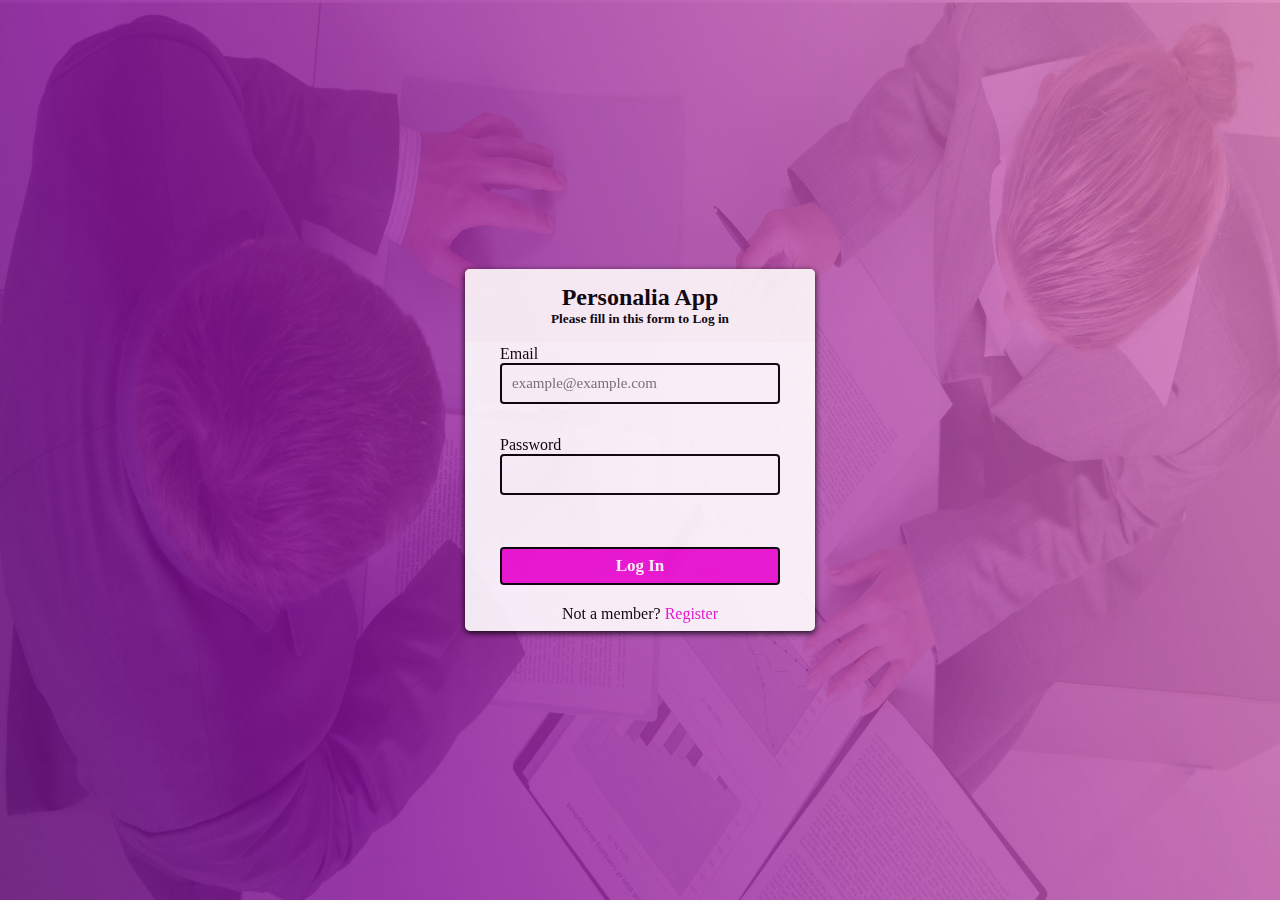
<file: index.html>
<!DOCTYPE html>
<html lang="en">
<head>
    <meta charset="UTF-8">
    <meta http-equiv="X-UA-Compatible" content="IE=edge">
    <meta name="viewport" content="width=device-width, initial-scale=1.0">
    <title>Document</title>
    <link rel="stylesheet" href="./css/index.css">
</head>
<body>
    <div class="wrapper">
        <div class="container">
            <div class="register-box">
            
                <div class="form-top">
                    
                    <h2>Personalia App</h2>
                    <h5>Please fill in this form to Log in</h5>
                </div>
                <form action=".//home.html"  id="form" class="form" method="GET">

                
                    <div class="form-control">
                        <label for="email">Email</label>
                        <input type="email" placeholder="example@example.com" 
                        id="email">
                        <small>Error message</small>
                    </div>

                    <div class="form-control">
                        <label for="password">Password</label>
                        <input type="password"  
                        id="password">
                        <small>Error message</small>
                    </div>   
                    
                    <input type="submit" value="Log In" class="submit">
                    <p>Not a member?
                        <a href="./register.html">Register</a>
                    </p>
                </form>
             
            </div>
            
        </div>
    </div>
    <script src="./javascript/index.js"></script>
</body>
</html>
</file>
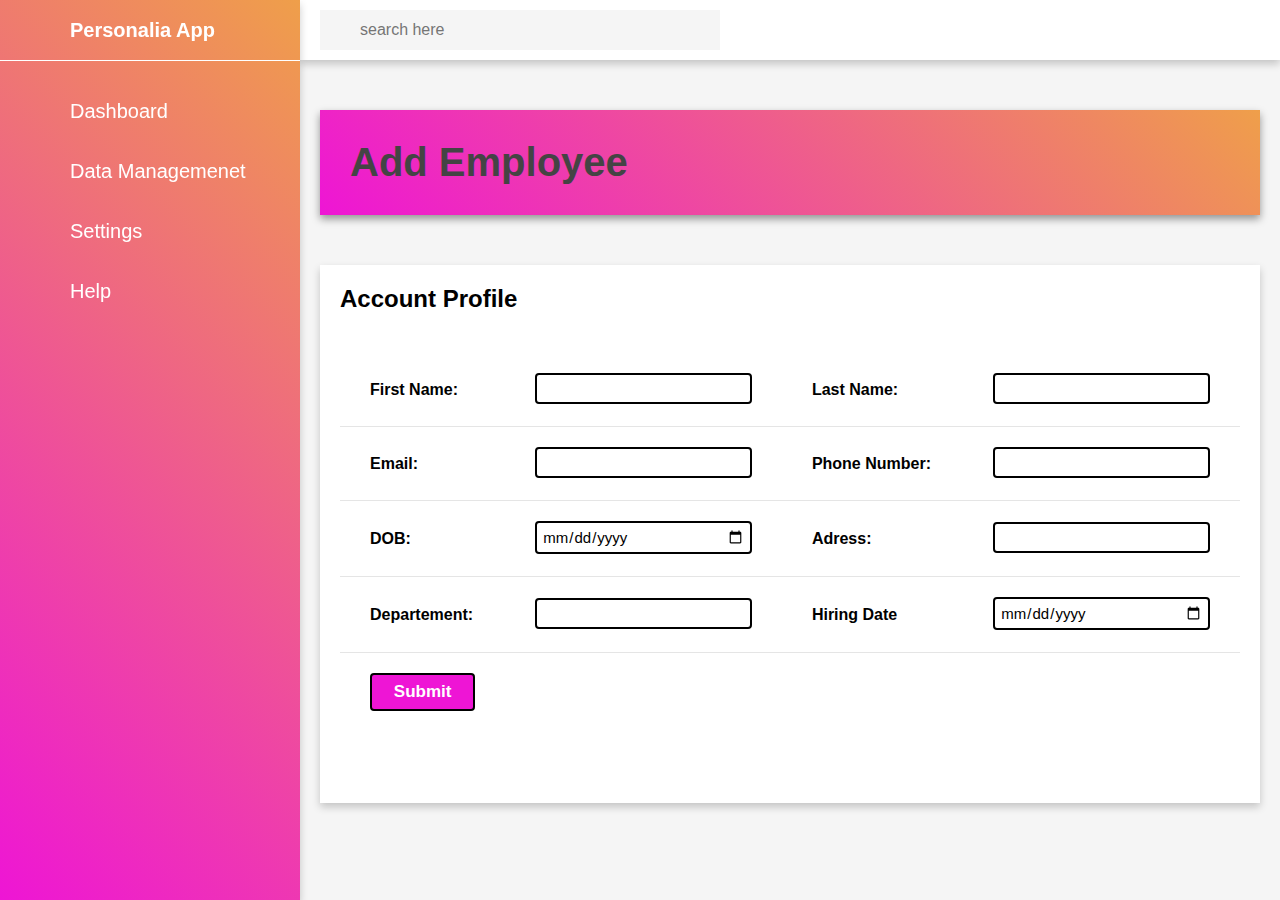
<file: createData.html>
<!DOCTYPE html>
<html lang="en">

<head>
    <meta charset="UTF-8">
    <meta http-equiv="X-UA-Compatible" content="IE=edge">
    <meta name="viewport" content="width=device-width, initial-scale=1.0">
    <link rel="stylesheet" href="./css/createData.css">
    <link rel="stylesheet" href="https://pro.fontawesome.com/releases/v5.10.0/css/all.css" integrity="sha384-AYmEC3Yw5cVb3ZcuHtOA93w35dYTsvhLPVnYs9eStHfGJvOvKxVfELGroGkvsg+p" crossorigin="anonymous" />

    <title>Admin panel</title>
</head>

<body>
    <div class="container">
        <div class="sidebar">
            <ul>
                <li>
                    <a href="#">
                        <i class="fas fa-clinic-medical"></i>
                        <div class="title">Personalia App</div>
                    </a>
                </li>
                <li>
                    <a href="./home.html">
                        <i class="fas fa-th-large"></i>
                        <div class="title">Dashboard</div>
                    </a>
                </li>
                <li>
                    <a href="./dataManagement.html">
                        <i class="fas fa-puzzle-piece"></i>
                        <div class="title">Data Managemenet</div>
                    </a>
                </li>
                <li>
                    <a href="#">
                        <i class="fas fa-cog"></i>
                        <div class="title">Settings</div>
                    </a>
                </li>
                <li>
                    <a href="#">
                        <i class="fas fa-question"></i>
                        <div class="title">Help</div>
                    </a>
                </li>
            </ul>
        </div>
        <div class="main">
            <div class="top-bar">
                <div class="search">
                    <input type="text" name="search" placeholder="search here">
                    <label for="search"><i class="fas fa-search"></i></label>
                </div>
                <i class="fas fa-bell"></i>
            </div>
            <div class="cards">
                <div class="card">
                    <div class="card-content">
                        <div class="card-name">Add Employee</div>
                    </div>
                </div>
            </div>
            <div class="tables">
                <div class="last-attendance">
                    <div class="heading">
                        <h2>Account Profile</h2>
            
                    </div>
                    <table class="attendance">

                        <tbody>
                            <tr>
                                <td><b>First Name:</b></td>
                                <td><input type="text"></td>
                                <td><b>Last Name: </b></td>
                                <td><input type="text"></td>
                            </tr>
                            <tr>
                                <td><b>Email:</b></td>
                                <td><input type="email" name="" id=""></td>
                                <td><b>Phone Number: </b></td>
                                <td> <input type="tel"></td>
                            </tr>
                            <tr>
                                <td><b>DOB: </b></td>
                                <td><input type="date" name="" id=""></td>
                                <td><b>Adress:</b></td>
                                <td> <input type="text">
                                </td>
                            </tr>
                            <tr>
                                <td><b>Departement:</b></td>
                                <td><input type="text"></td>
                                <td><b>Hiring Date</b></td>
                                <td> <input type="date" name="" id="">
                                </td>
                            </tr>

                            <tr>
                                <td><input type="submit" class="submit"></td>
                            </tr>
                        </tbody>
                    </table>
                </div>
            </div>
        </div>
    </div>
</body>
</html>
</file>
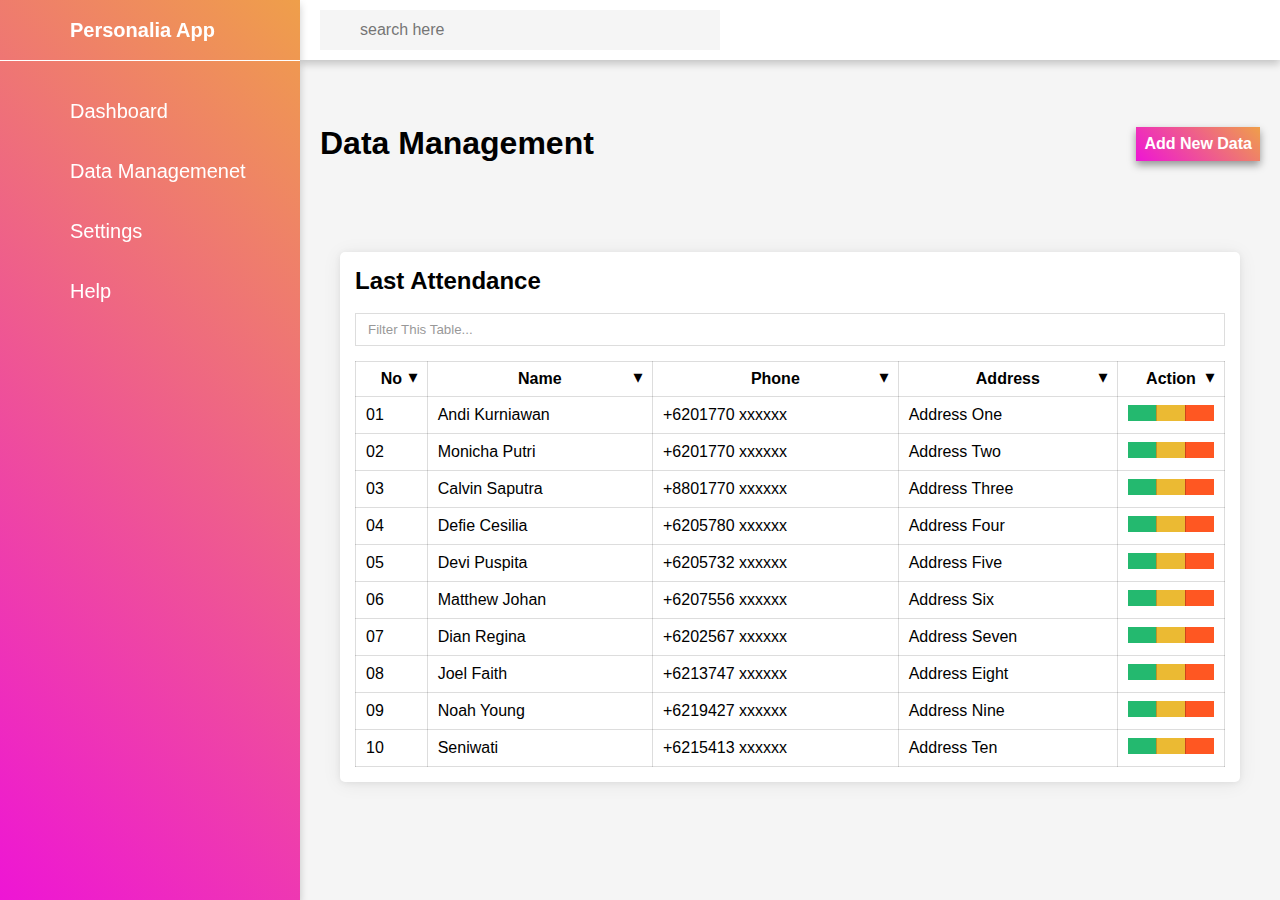
<file: dataManagement.html>
<!DOCTYPE html>
<html lang="en">

<head>
    <meta charset="UTF-8">
    <meta http-equiv="X-UA-Compatible" content="IE=edge">
    <meta name="viewport" content="width=device-width, initial-scale=1.0">
    <link rel="stylesheet" href="./css/datamanagement.css">
    <link rel="stylesheet" href="https://pro.fontawesome.com/releases/v5.10.0/css/all.css" integrity="sha384-AYmEC3Yw5cVb3ZcuHtOA93w35dYTsvhLPVnYs9eStHfGJvOvKxVfELGroGkvsg+p" crossorigin="anonymous" />

    <title>Admin panel</title>
</head>

<body>
    <div class="container">
        <div class="sidebar">
            <ul>
                <li>
                    <a href="#">
                        <i class="fas fa-clinic-medical"></i>
                        <div class="title">Personalia App</div>
                    </a>
                </li>
                <li>
                    <a href="./home.html">
                        <i class="fas fa-th-large"></i>
                        <div class="title">Dashboard</div>
                    </a>
                </li>
                <li>
                    <a href="./dataManagement.html">
                        <i class="fas fa-puzzle-piece"></i>
                        <div class="title">Data Managemenet</div>
                    </a>
                </li>
                <li>
                    <a href="#">
                        <i class="fas fa-cog"></i>
                        <div class="title">Settings</div>
                    </a>
                </li>
                <li>
                    <a href="#">
                        <i class="fas fa-question"></i>
                        <div class="title">Help</div>
                    </a>
                </li>
            </ul>
        </div>
        <div class="main">
            <div class="top-bar">
                <div class="search">
                    <input type="text" name="search" placeholder="search here">
                    <label for="search"><i class="fas fa-search"></i></label>
                </div>
                <i class="fas fa-bell"></i>
            </div>
            <div class="cards">
                <div class="card">
                    <h1>Data Management</h1>
                    <a href="./createData.html">Add New Data</a>
                </div>
            </div>
            <div class="tables">
                <div class="last-attendance">
                    <div class="heading">
                        <h2>Last Attendance</h2>
                        <br>
                        <input type="search" oninput="filter_table(this, 'table_filter')" class="form_control"
                        placeholder="Filter This Table...">
                        <table class="_table table_sort">
                            <thead>
                              <tr>
                                <th>No</th>
                                <th>Name</th>
                                <th>Phone</th>
                                <th>Address</th>
                                <th width="50px">Action</th>
                              </tr>
                            </thead>
                            <tbody id="table_filter">
                              <tr>
                                <td>01</td>
                                <td>Andi Kurniawan</td>
                                <td>+6201770 xxxxxx</td>
                                <td>Address One</td>
                                <td>
                                  <div class="action_btn">
                                    <a href="./profile1.html" class="click_ripple_shine success" title="View">
                                      <i class="icon fa fa-eye"></i>
                                    </a>
                                    <a href="./Update1.html" class="click_ripple_shine warning" title="Edit">
                                      <i class="far fa-edit"></i>
                                    </a>
                                    <a href="#" class="click_ripple_shine danger" title="Delete">
                                      <i class="far fa-trash-alt"></i>
                                    </a>
                                  </div>
                                </td>
                              </tr>
                              <tr>
                                <td>02</td>
                                <td>Monicha Putri</td>
                                <td>+6201770 xxxxxx</td>
                                <td>Address Two</td>
                                <td>
                                  <div class="action_btn">
                                    <a href="./profile2.html" class="click_ripple_shine success" title="View">
                                      <i class="icon fa fa-eye"></i>
                                    </a>
                                    <a href="./update2.html" class="click_ripple_shine warning" title="Edit">
                                      <i class="far fa-edit"></i>
                                    </a>
                                    <a href="#" class="click_ripple_shine danger" title="Delete">
                                      <i class="far fa-trash-alt"></i>
                                    </a>
                                  </div>
                                </td>
                              </tr>
                              <tr>
                                <td>03</td>
                                <td>Calvin Saputra</td>
                                <td>+8801770 xxxxxx</td>
                                <td>Address Three</td>
                                <td>
                                  <div class="action_btn">
                                    <a href="./profile3.html" class="click_ripple_shine success" title="View">
                                      <i class="icon fa fa-eye"></i>
                                    </a>
                                    <a href="./Update3.html" class="click_ripple_shine warning" title="Edit">
                                      <i class="far fa-edit"></i>
                                    </a>
                                    <a href="#" class="click_ripple_shine danger" title="Delete">
                                      <i class="far fa-trash-alt"></i>
                                    </a>
                                  </div>
                                </td>
                              </tr>
                              <tr>
                                <td>04</td>
                                <td>Defie Cesilia</td>
                                <td>+6205780 xxxxxx</td>
                                <td>Address Four</td>
                                <td>
                                  <div class="action_btn">
                                    <a href="#" class="click_ripple_shine success" title="View">
                                      <i class="icon fa fa-eye"></i>
                                    </a>
                                    <a href="#" class="click_ripple_shine warning" title="Edit">
                                      <i class="far fa-edit"></i>
                                    </a>
                                    <a href="#" class="click_ripple_shine danger" title="Delete">
                                      <i class="far fa-trash-alt"></i>
                                    </a>
                                  </div>
                                </td>
                              </tr>
                              <tr>
                                <td>05</td>
                                <td>Devi Puspita</td>
                                <td>+6205732 xxxxxx</td>
                                <td>Address Five</td>
                                <td>
                                  <div class="action_btn">
                                    <a href="#" class="click_ripple_shine success" title="View">
                                      <i class="icon fa fa-eye"></i>
                                    </a>
                                    <a href="#" class="click_ripple_shine warning" title="Edit">
                                      <i class="far fa-edit"></i>
                                    </a>
                                    <a href="#" class="click_ripple_shine danger" title="Delete">
                                      <i class="far fa-trash-alt"></i>
                                    </a>
                                  </div>
                                </td>
                              </tr>
                              <tr>
                                <td>06</td>
                                <td>Matthew Johan</td>
                                <td>+6207556 xxxxxx</td>
                                <td>Address Six</td>
                                <td>
                                  <div class="action_btn">
                                    <a href="#" class="click_ripple_shine success" title="View">
                                      <i class="icon fa fa-eye"></i>
                                    </a>
                                    <a href="#" class="click_ripple_shine warning" title="Edit">
                                      <i class="far fa-edit"></i>
                                    </a>
                                    <a href="#" class="click_ripple_shine danger" title="Delete">
                                      <i class="far fa-trash-alt"></i>
                                    </a>
                                  </div>
                                </td>
                              </tr>

                              <tr>
                                <td>07</td>
                                <td>Dian Regina</td>
                                <td>+6202567 xxxxxx</td>
                                <td>Address Seven</td>
                                <td>
                                  <div class="action_btn">
                                    <a href="#" class="click_ripple_shine success" title="View">
                                      <i class="icon fa fa-eye"></i>
                                    </a>
                                    <a href="#" class="click_ripple_shine warning" title="Edit">
                                      <i class="far fa-edit"></i>
                                    </a>
                                    <a href="#" class="click_ripple_shine danger" title="Delete">
                                      <i class="far fa-trash-alt"></i>
                                    </a>
                                  </div>
                                </td>
                              </tr>

                              <tr>
                                <td>08</td>
                                <td>Joel Faith</td>
                                <td>+6213747 xxxxxx</td>
                                <td>Address Eight</td>
                                <td>
                                  <div class="action_btn">
                                    <a href="#" class="click_ripple_shine success" title="View">
                                      <i class="icon fa fa-eye"></i>
                                    </a>
                                    <a href="#" class="click_ripple_shine warning" title="Edit">
                                      <i class="far fa-edit"></i>
                                    </a>
                                    <a href="#" class="click_ripple_shine danger" title="Delete">
                                      <i class="far fa-trash-alt"></i>
                                    </a>
                                  </div>
                                </td>
                              </tr>

                              <tr>
                                <td>09</td>
                                <td>Noah Young</td>
                                <td>+6219427 xxxxxx</td>
                                <td>Address Nine</td>
                                <td>
                                  <div class="action_btn">
                                    <a href="#" class="click_ripple_shine success" title="View">
                                      <i class="icon fa fa-eye"></i>
                                    </a>
                                    <a href="#" class="click_ripple_shine warning" title="Edit">
                                      <i class="far fa-edit"></i>
                                    </a>
                                    <a href="#" class="click_ripple_shine danger" title="Delete">
                                      <i class="far fa-trash-alt"></i>
                                    </a>
                                  </div>
                                </td>
                              </tr>

                              <tr>
                                <td>10</td>
                                <td>Seniwati</td>
                                <td>+6215413 xxxxxx</td>
                                <td>Address Ten</td>
                                <td>
                                  <div class="action_btn">
                                    <a href="#" class="click_ripple_shine success" title="View">
                                      <i class="icon fa fa-eye"></i>
                                    </a>
                                    <a href="#" class="click_ripple_shine warning" title="Edit">
                                      <i class="far fa-edit"></i>
                                    </a>
                                    <a href="#" class="click_ripple_shine danger" title="Delete">
                                      <i class="far fa-trash-alt"></i>
                                    </a>
                                  </div>
                                </td>
                              </tr>

                            </tbody>
                          </table>
                        </div>
                    </div> 
                </div>
            </div>
        </div>
    </div>
    <script src="./javascript/app.js"></script>
</body>
</html>
</file>
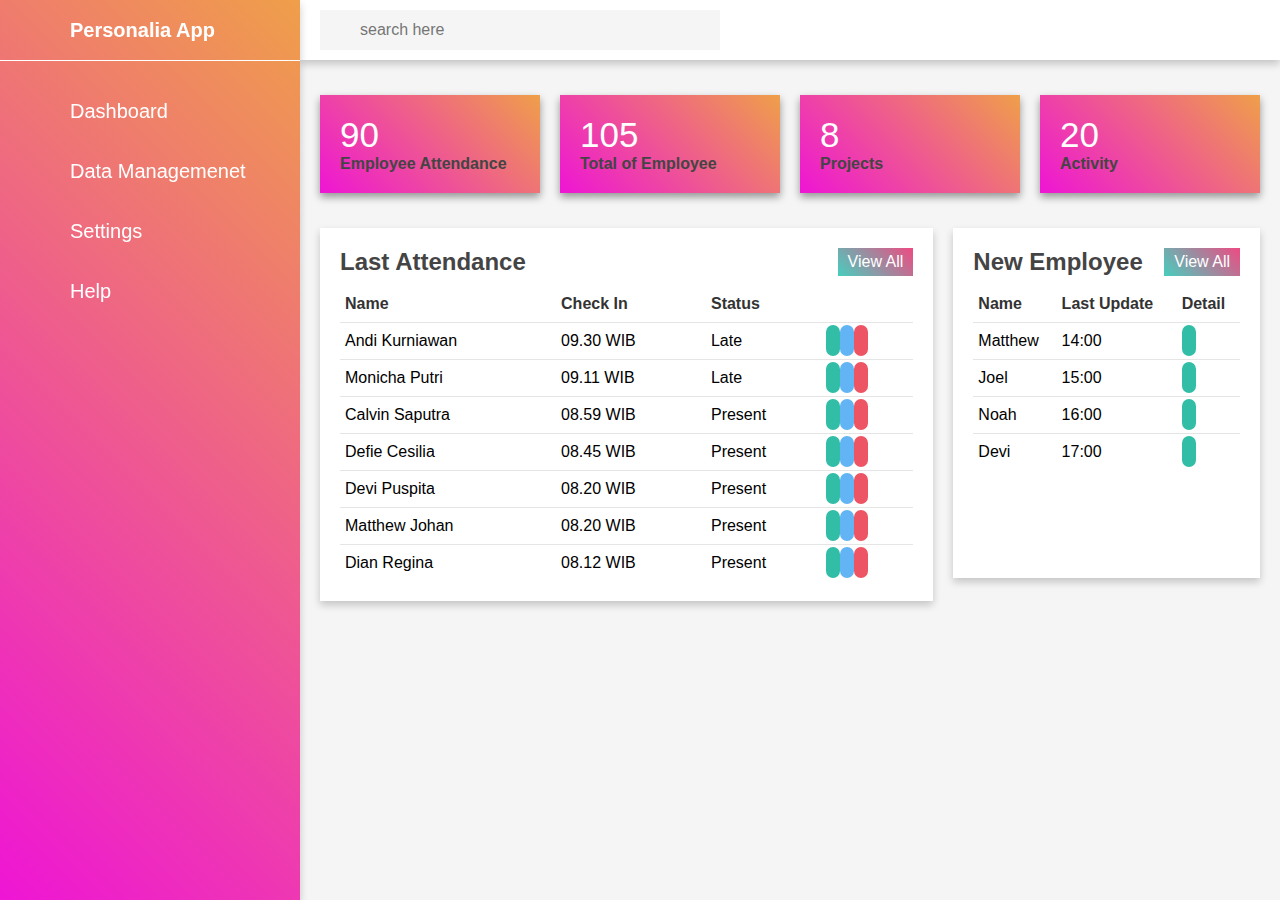
<file: home.html>
<!DOCTYPE html>
<html lang="en">

<head>
    <meta charset="UTF-8">
    <meta http-equiv="X-UA-Compatible" content="IE=edge">
    <meta name="viewport" content="width=device-width, initial-scale=1.0">
    <link rel="stylesheet" href="./css/styles.css">
    <link rel="stylesheet" href="https://pro.fontawesome.com/releases/v5.10.0/css/all.css" integrity="sha384-AYmEC3Yw5cVb3ZcuHtOA93w35dYTsvhLPVnYs9eStHfGJvOvKxVfELGroGkvsg+p" crossorigin="anonymous" />

    <title>Admin panel</title>
</head>

<body>
    <div class="container">
        <div class="sidebar">
            <ul>
                <li>
                    <a href="#">
                        <i class="fas fa-clinic-medical"></i>
                        <div class="title">Personalia App</div>
                    </a>
                </li>
                <li>
                    <a href="./home.html">
                        <i class="fas fa-th-large"></i>
                        <div class="title">Dashboard</div>
                    </a>
                </li>
                <li>
                    <a href="./dataManagement.html">
                        <i class="fas fa-puzzle-piece"></i>
                        <div class="title">Data Managemenet</div>
                    </a>
                </li>
                <li>
                    <a href="#">
                        <i class="fas fa-cog"></i>
                        <div class="title">Settings</div>
                    </a>
                </li>
                <li>
                    <a href="#">
                        <i class="fas fa-question"></i>
                        <div class="title">Help</div>
                    </a>
                </li>
            </ul>
        </div>
        <div class="main">
            <div class="top-bar">
                <div class="search">
                    <input type="text" name="search" placeholder="search here">
                    <label for="search"><i class="fas fa-search"></i></label>
                </div>
                <i class="fas fa-bell"></i>
            </div>
            <div class="cards">
                <div class="card">
                    <div class="card-content">
                        <div class="number">90</div>
                        <div class="card-name">Employee Attendance</div>
                    </div>
                    <div class="icon-box">
                        <i class="fas fa-user-plus"></i>
                    </div>
                </div>
                <div class="card">
                    <div class="card-content">
                        <div class="number">105</div>
                        <div class="card-name">Total of Employee</div>
                    </div>
                    <div class="icon-box">
                        <i class="fas fa-user-circle"></i>
                    </div>
                </div>
                <div class="card">
                    <div class="card-content">
                        <div class="number">8</div>
                        <div class="card-name">Projects</div>
                    </div>
                    <div class="icon-box">
                        <i class="fas fa-suitcase-rolling"></i>
                    </div>
                </div>
                <div class="card">
                    <div class="card-content">
                        <div class="number">20</div>
                        <div class="card-name">Activity</div>
                    </div>
                    <div class="icon-box">
                        <i class="fas fa-tablet-android-alt"></i>
                    </div>
                </div>
            </div>
            <div class="tables">
                <div class="last-attendance">
                    <div class="heading">
                        <h2>Last Attendance</h2>
                        <a href="#" class="btn">View All</a>
                    </div>
                    <table class="attendance">
                        <thead>
                            <td>Name</td>
                            <td>Check In</td>
                            <td>Status</td>
                            <td></td>
                        </thead>
                        <tbody>
                            <tr>
                                <td>Andi Kurniawan</td>
                                <td>09.30 WIB</td>
                                <td>Late</td>
                                <td>
                                    <i class="far fa-eye"></i>
                                    <i class="far fa-edit"></i>
                                    <i class="far fa-trash-alt"></i>
                                </td>
                            </tr>
                            <tr>
                                <td>Monicha Putri</td>
                                <td>09.11 WIB</td>
                                <td>Late</td>
                                <td>
                                    <i class="far fa-eye"></i>
                                    <i class="far fa-edit"></i>
                                    <i class="far fa-trash-alt"></i>
                                </td>
                            </tr>
                            <tr>
                                <td>Calvin Saputra </td>
                                <td>08.59 WIB</td>
                                <td>Present</td>
                                <td>
                                    <i class="far fa-eye"></i>
                                    <i class="far fa-edit"></i>
                                    <i class="far fa-trash-alt"></i>
                                </td>
                            </tr>
                            <tr>
                                <td>Defie Cesilia</td>
                                <td>08.45 WIB</td>
                                <td>Present</td>
                                <td>
                                    <i class="far fa-eye"></i>
                                    <i class="far fa-edit"></i>
                                    <i class="far fa-trash-alt"></i>
                                </td>
                            </tr>
                            <tr>
                                <td>Devi Puspita</td>
                                <td>08.20 WIB</td>
                                <td>Present</td>
                                <td>
                                    <i class="far fa-eye"></i>
                                    <i class="far fa-edit"></i>
                                    <i class="far fa-trash-alt"></i>
                                </td>
                            </tr>
                            <tr>
                                <td>Matthew Johan</td>
                                <td>08.20 WIB</td>
                                <td>Present</td>
                                <td>
                                    <i class="far fa-eye"></i>
                                    <i class="far fa-edit"></i>
                                    <i class="far fa-trash-alt"></i>
                                </td>
                            </tr>
                            <tr>
                                <td>Dian Regina</td>
                                <td>08.12 WIB</td>
                                <td>Present</td>
                                <td>
                                    <i class="far fa-eye"></i>
                                    <i class="far fa-edit"></i>
                                    <i class="far fa-trash-alt"></i>
                                </td>
                            </tr>
                        </tbody>
                    </table>
                </div>
                <div class="last-update">
                    <div class="heading">
                        <h2>New Employee</h2>
                        <a href="#" class="btn">View All</a>
                    </div>
                    <table class="update">
                        <thead>
                            <td>Name</td>
                            <td>Last Update</td>
                            <td>Detail</td>
                        </thead>
                        <tbody>
                            <tr>
                                <td>Matthew</td>
                                <td>14:00</td>
                                <td><i class="far fa-eye"></i></td>
                            </tr>
                            <tr>

                                <td>Joel</td>
                                <td>15:00</td>
                                <td><i class="far fa-eye"></i></td>
                            </tr>
                            <tr>
                                <td>Noah</td>
                                <td>16:00</td>
                                <td><i class="far fa-eye"></i></td>
                            </tr>
                            <tr>
                                <td>Devi</td>
                                <td>17:00</td>
                                <td><i class="far fa-eye"></i></td>
                            </tr>
                        </tbody>
                    </table>
                </div>
            </div>
        </div>
    </div>
</body>
</html>
</file>
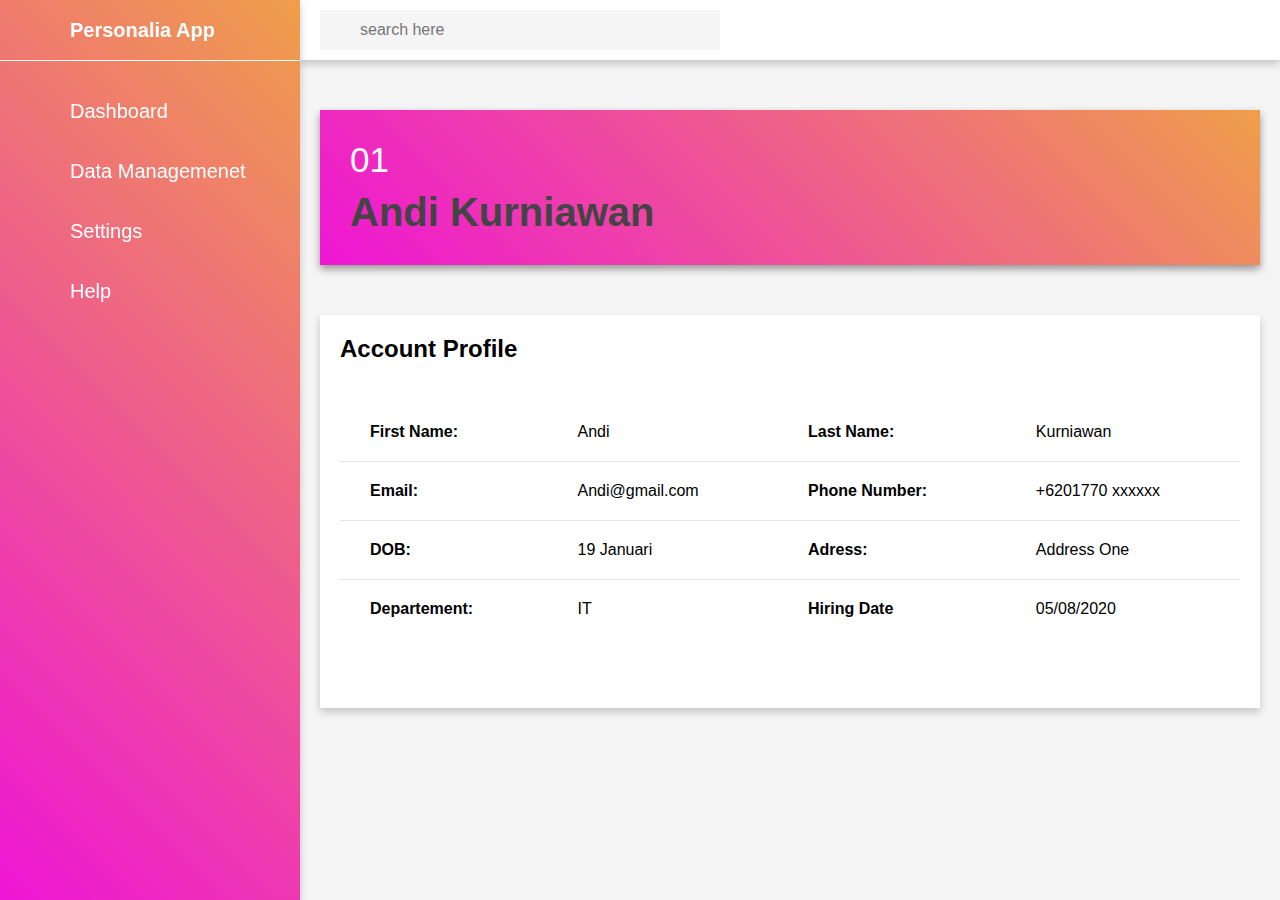
<file: profile1.html>
<!DOCTYPE html>
<html lang="en">

<head>
    <meta charset="UTF-8">
    <meta http-equiv="X-UA-Compatible" content="IE=edge">
    <meta name="viewport" content="width=device-width, initial-scale=1.0">
    <link rel="stylesheet" href="./css/profile.css">
    <link rel="stylesheet" href="https://pro.fontawesome.com/releases/v5.10.0/css/all.css" integrity="sha384-AYmEC3Yw5cVb3ZcuHtOA93w35dYTsvhLPVnYs9eStHfGJvOvKxVfELGroGkvsg+p" crossorigin="anonymous" />

    <title>Admin panel</title>
</head>

<body>
    <div class="container">
        <div class="sidebar">
            <ul>
                <li>
                    <a href="#">
                        <i class="fas fa-clinic-medical"></i>
                        <div class="title">Personalia App</div>
                    </a>
                </li>
                <li>
                    <a href="./home.html">
                        <i class="fas fa-th-large"></i>
                        <div class="title">Dashboard</div>
                    </a>
                </li>
                <li>
                    <a href="./dataManagement.html">
                        <i class="fas fa-puzzle-piece"></i>
                        <div class="title">Data Managemenet</div>
                    </a>
                </li>
                <li>
                    <a href="#">
                        <i class="fas fa-cog"></i>
                        <div class="title">Settings</div>
                    </a>
                </li>
                <li>
                    <a href="#">
                        <i class="fas fa-question"></i>
                        <div class="title">Help</div>
                    </a>
                </li>
            </ul>
        </div>
        <div class="main">
            <div class="top-bar">
                <div class="search">
                    <input type="text" name="search" placeholder="search here">
                    <label for="search"><i class="fas fa-search"></i></label>
                </div>
                <i class="fas fa-bell"></i>
            </div>
            <div class="cards">
                <div class="card">
                    <div class="card-content">
                        <div class="number">01</div>
                        <div class="card-name">Andi Kurniawan</div>
                    </div>
                    <div class="icon-box">
                        <i class="fas fa-user-plus"></i>
                    </div>
                </div>
            </div>
            <div class="tables">
                <div class="last-attendance">
                    <div class="heading">
                        <h2>Account Profile</h2>
            
                    </div>
                    <table class="attendance">

                        <tbody>
                            <tr>
                                <td><b>First Name:</b></td>
                                <td>Andi</td>
                                <td><b>Last Name: </b></td>
                                <td>Kurniawan</td>
                            </tr>
                            <tr>
                                <td><b>Email:</b></td>
                                <td>Andi@gmail.com</td>
                                <td><b>Phone Number: </b></td>
                                <td> +6201770 xxxxxx </td>
                            </tr>
                            <tr>
                                <td><b>DOB: </b></td>
                                <td>19 Januari</td>
                                <td><b>Adress:</b></td>
                                <td> Address One
                                </td>
                            </tr>
                            <tr>
                                <td><b>Departement:</b></td>
                                <td>IT</td>
                                <td><b>Hiring Date</b></td>
                                <td> 05/08/2020
                                </td>
                            </tr>
                        </tbody>
                    </table>
                </div>
            </div>
        </div>
    </div>
</body>
</html>
</file>
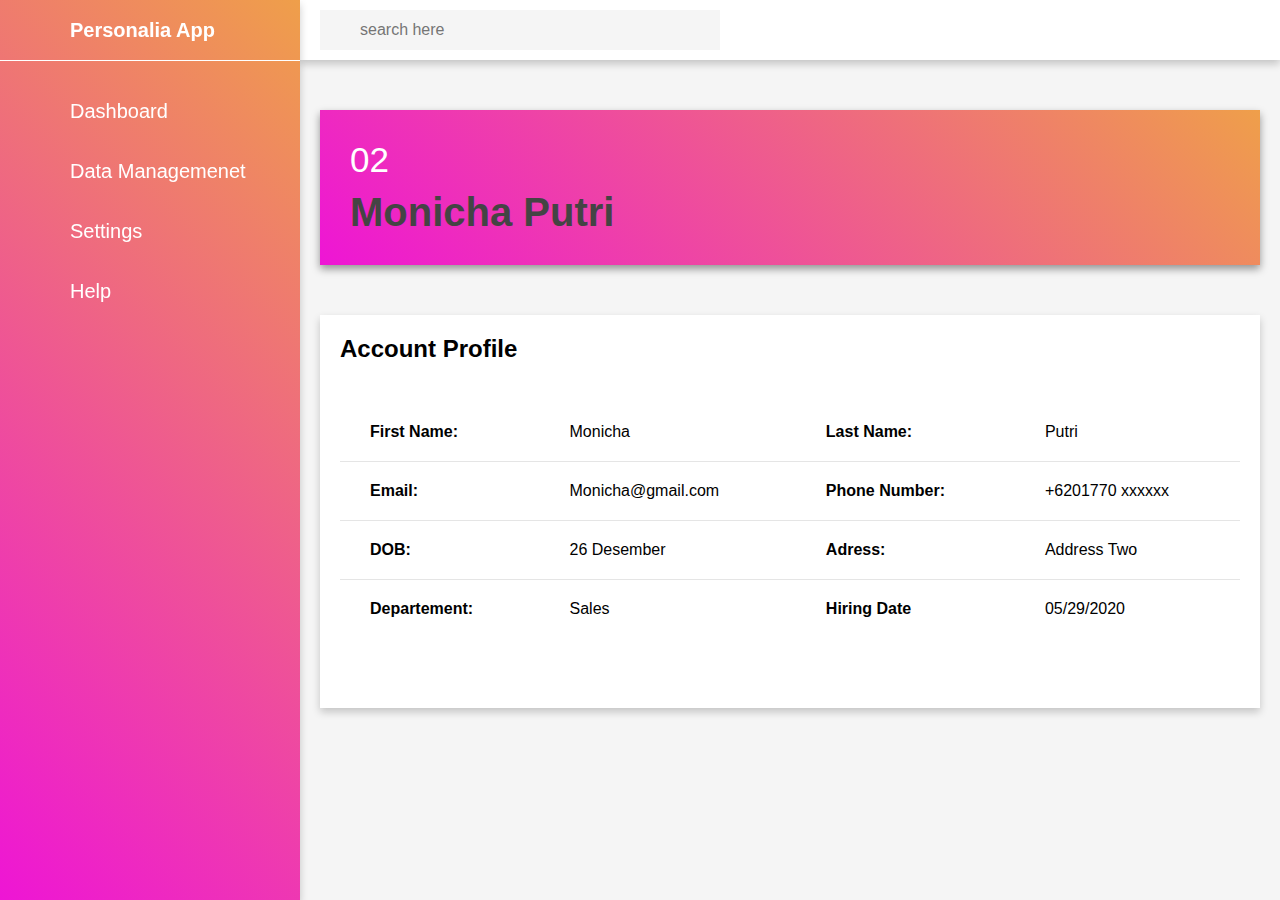
<file: profile2.html>
<!DOCTYPE html>
<html lang="en">

<head>
    <meta charset="UTF-8">
    <meta http-equiv="X-UA-Compatible" content="IE=edge">
    <meta name="viewport" content="width=device-width, initial-scale=1.0">
    <link rel="stylesheet" href="./css/profile.css">
    <link rel="stylesheet" href="https://pro.fontawesome.com/releases/v5.10.0/css/all.css" integrity="sha384-AYmEC3Yw5cVb3ZcuHtOA93w35dYTsvhLPVnYs9eStHfGJvOvKxVfELGroGkvsg+p" crossorigin="anonymous" />

    <title>Admin panel</title>
</head>

<body>
    <div class="container">
        <div class="sidebar">
            <ul>
                <li>
                    <a href="#">
                        <i class="fas fa-clinic-medical"></i>
                        <div class="title">Personalia App</div>
                    </a>
                </li>
                <li>
                    <a href="./home.html">
                        <i class="fas fa-th-large"></i>
                        <div class="title">Dashboard</div>
                    </a>
                </li>
                <li>
                    <a href="./dataManagement.html">
                        <i class="fas fa-puzzle-piece"></i>
                        <div class="title">Data Managemenet</div>
                    </a>
                </li>
                <li>
                    <a href="#">
                        <i class="fas fa-cog"></i>
                        <div class="title">Settings</div>
                    </a>
                </li>
                <li>
                    <a href="#">
                        <i class="fas fa-question"></i>
                        <div class="title">Help</div>
                    </a>
                </li>
            </ul>
        </div>
        <div class="main">
            <div class="top-bar">
                <div class="search">
                    <input type="text" name="search" placeholder="search here">
                    <label for="search"><i class="fas fa-search"></i></label>
                </div>
                <i class="fas fa-bell"></i>
            </div>
            <div class="cards">
                <div class="card">
                    <div class="card-content">
                        <div class="number">02</div>
                        <div class="card-name">Monicha Putri</div>
                    </div>
                    <div class="icon-box">
                        <i class="fas fa-user-plus"></i>
                    </div>
                </div>
            </div>
            <div class="tables">
                <div class="last-attendance">
                    <div class="heading">
                        <h2>Account Profile</h2>
            
                    </div>
                    <table class="attendance">

                        <tbody>
                            <tr>
                                <td><b>First Name:</b></td>
                                <td>Monicha</td>
                                <td><b>Last Name: </b></td>
                                <td>Putri</td>
                            </tr>
                            <tr>
                                <td><b>Email:</b></td>
                                <td>Monicha@gmail.com</td>
                                <td><b>Phone Number: </b></td>
                                <td> +6201770 xxxxxx </td>
                            </tr>
                            <tr>
                                <td><b>DOB: </b></td>
                                <td>26 Desember</td>
                                <td><b>Adress:</b></td>
                                <td> Address Two
                                </td>
                            </tr>
                            <tr>
                                <td><b>Departement:</b></td>
                                <td>Sales</td>
                                <td><b>Hiring Date</b></td>
                                <td> 05/29/2020
                                </td>
                            </tr>
                        </tbody>
                    </table>
                </div>
            </div>
        </div>
    </div>
</body>
</html>
</file>
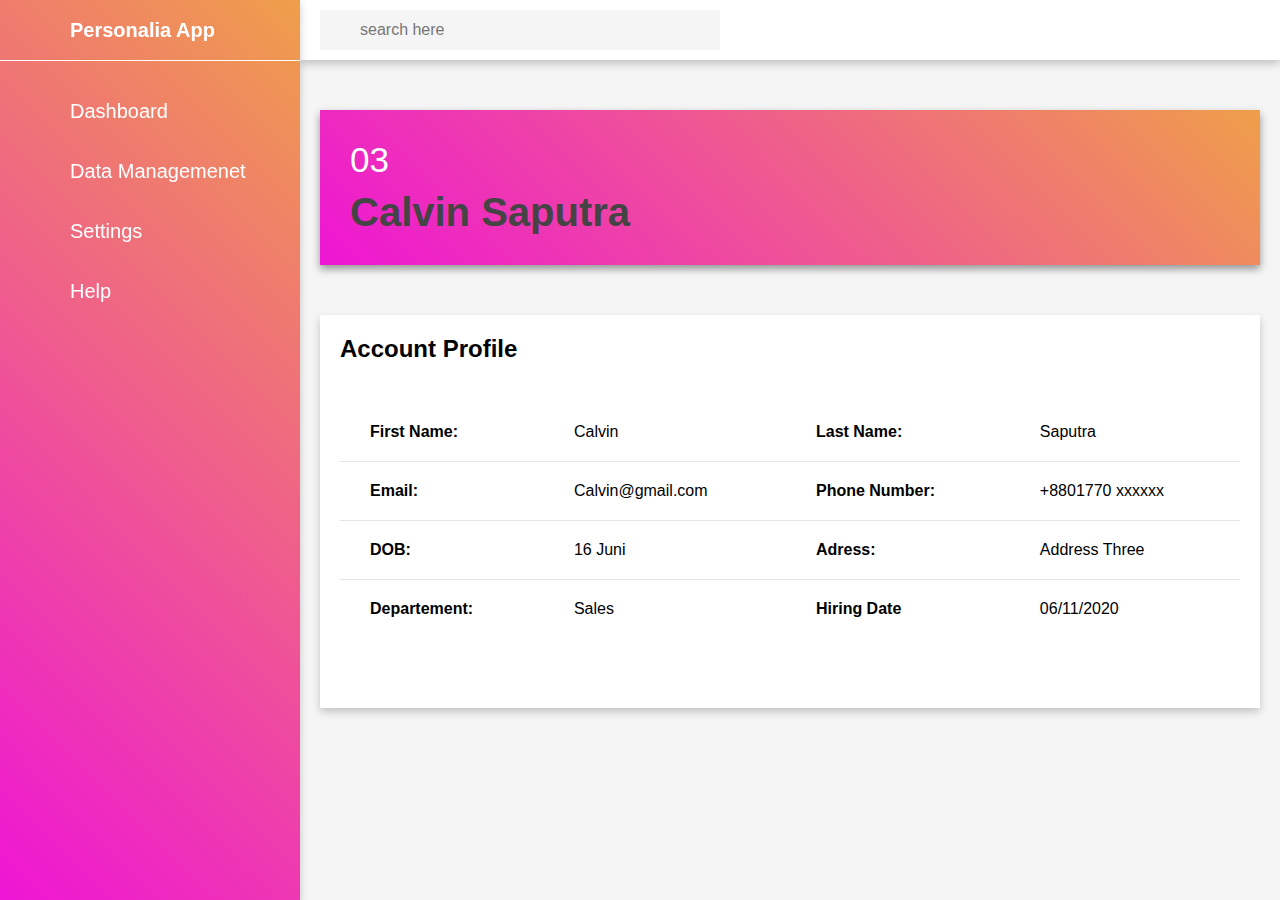
<file: profile3.html>
<!DOCTYPE html>
<html lang="en">

<head>
    <meta charset="UTF-8">
    <meta http-equiv="X-UA-Compatible" content="IE=edge">
    <meta name="viewport" content="width=device-width, initial-scale=1.0">
    <link rel="stylesheet" href="./css/profile.css">
    <link rel="stylesheet" href="https://pro.fontawesome.com/releases/v5.10.0/css/all.css" integrity="sha384-AYmEC3Yw5cVb3ZcuHtOA93w35dYTsvhLPVnYs9eStHfGJvOvKxVfELGroGkvsg+p" crossorigin="anonymous" />

    <title>Admin panel</title>
</head>

<body>
    <div class="container">
        <div class="sidebar">
            <ul>
                <li>
                    <a href="#">
                        <i class="fas fa-clinic-medical"></i>
                        <div class="title">Personalia App</div>
                    </a>
                </li>
                <li>
                    <a href="./home.html">
                        <i class="fas fa-th-large"></i>
                        <div class="title">Dashboard</div>
                    </a>
                </li>
                <li>
                    <a href="./dataManagement.html">
                        <i class="fas fa-puzzle-piece"></i>
                        <div class="title">Data Managemenet</div>
                    </a>
                </li>
                <li>
                    <a href="#">
                        <i class="fas fa-cog"></i>
                        <div class="title">Settings</div>
                    </a>
                </li>
                <li>
                    <a href="#">
                        <i class="fas fa-question"></i>
                        <div class="title">Help</div>
                    </a>
                </li>
            </ul>
        </div>
        <div class="main">
            <div class="top-bar">
                <div class="search">
                    <input type="text" name="search" placeholder="search here">
                    <label for="search"><i class="fas fa-search"></i></label>
                </div>
                <i class="fas fa-bell"></i>
            </div>
            <div class="cards">
                <div class="card">
                    <div class="card-content">
                        <div class="number">03</div>
                        <div class="card-name">Calvin Saputra</div>
                    </div>
                    <div class="icon-box">
                        <i class="fas fa-user-plus"></i>
                    </div>
                </div>
            </div>
            <div class="tables">
                <div class="last-attendance">
                    <div class="heading">
                        <h2>Account Profile</h2>
            
                    </div>
                    <table class="attendance">

                        <tbody>
                            <tr>
                                <td><b>First Name:</b></td>
                                <td>Calvin</td>
                                <td><b>Last Name: </b></td>
                                <td>Saputra</td>
                            </tr>
                            <tr>
                                <td><b>Email:</b></td>
                                <td>Calvin@gmail.com</td>
                                <td><b>Phone Number: </b></td>
                                <td> +8801770 xxxxxx </td>
                            </tr>
                            <tr>
                                <td><b>DOB: </b></td>
                                <td>16 Juni</td>
                                <td><b>Adress:</b></td>
                                <td> Address Three
                                </td>
                            </tr>
                            <tr>
                                <td><b>Departement:</b></td>
                                <td>Sales</td>
                                <td><b>Hiring Date</b></td>
                                <td> 06/11/2020
                                </td>
                            </tr>
                        </tbody>
                    </table>
                </div>
            </div>
        </div>
    </div>
</body>
</html>
</file>
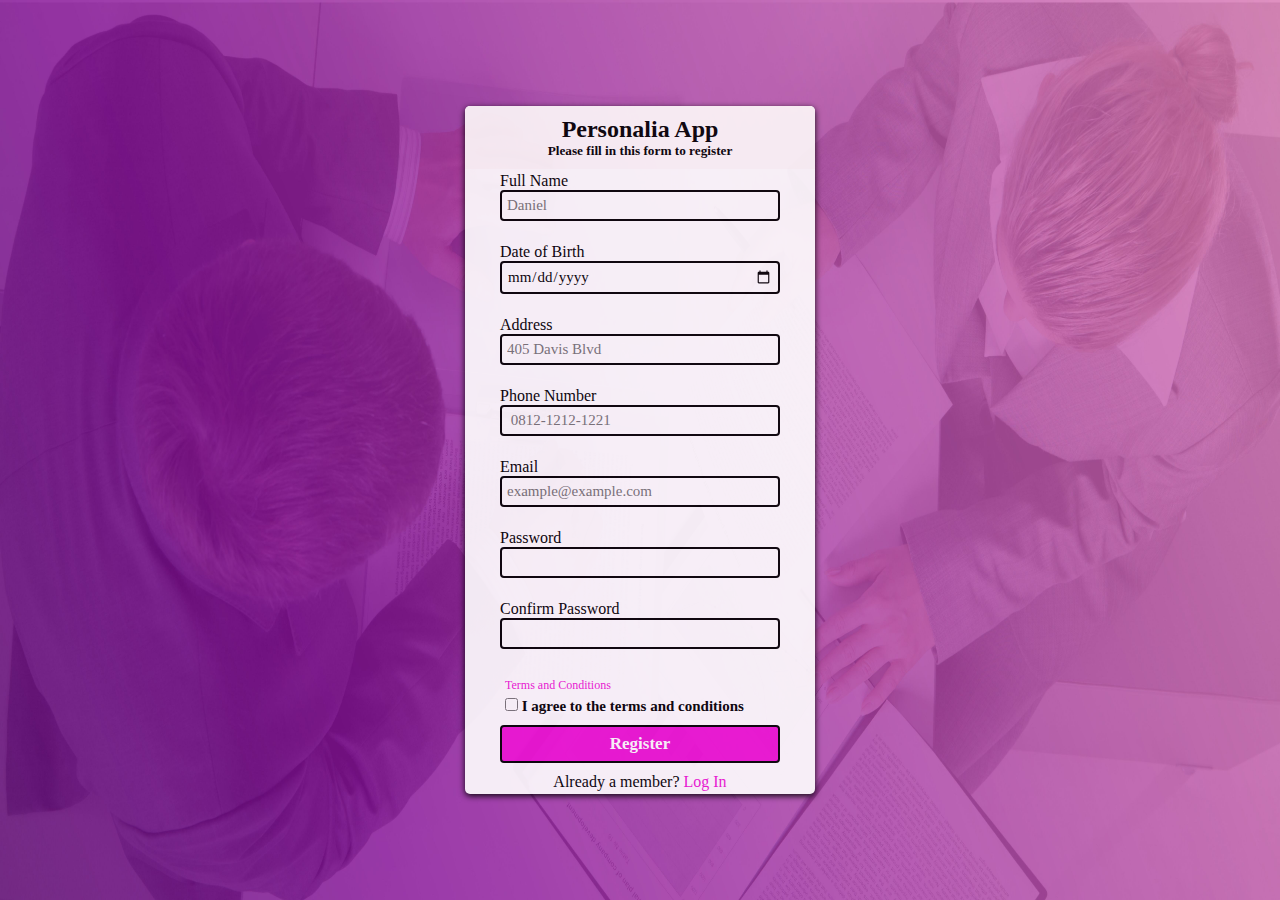
<file: register.html>
<!DOCTYPE html>
<html lang="en">
<head>
    <meta charset="UTF-8">
    <meta http-equiv="X-UA-Compatible" content="IE=edge">
    <meta name="viewport" content="width=device-width, initial-scale=1.0">
    <title>Document</title>
    <link rel="stylesheet" href="./css/register.css">
</head>
<body>
    <div class="wrapper">
        <div class="container">
            <div class="register-box">
            
                <div class="form-top">
                    
                    <h2>Personalia App</h2>
                    <h5>Please fill in this form to register</h5>
                </div>
                <form action=".//home.html"  id="form" class="form" method="GET">

                    <div class="form-control">
                        <label for="Full Name">Full Name</label>
                        <input type="text" placeholder="Daniel" 
                        id="username">
                        <small>At least 2 character</small>
                    </div>
                    
                    <div class="form-control">
                        <label for="Date of Birth">Date of Birth</label>
                      <input type="date" id="dob"> 
                        
                        <small>Error message</small>
                    </div>

                    <div class="form-control">
                        <label for="Address">Address</label>
                        <input type="text" placeholder="405 Davis Blvd"
                        id="address">
                        <small>Error message</small>
                    </div>

                    <div class="form-control">
                        <label for="Address">Phone Number</label>
                        <input type="tel" placeholder=" 0812-1212-1221" 
                        id="phone">
                        <small>Error message</small>
                    </div>
                
                    <div class="form-control">
                        <label for="email">Email</label>
                        <input type="email" placeholder="example@example.com" 
                        id="email">
                        <small>Error message</small>
                    </div>

                    <div class="form-control">
                        <label for="password">Password</label>
                        <input type="password"  
                        id="password">
                        <small>Error message</small>
                    </div>

                    <div class="form-control">
                        <label for="password">Confirm Password</label>
                        <input type="password" 
                        id="confirm">
                        <small>Error message</small>
                    </div>
            
                    <div class="form-control-agreement">
                        <a href="#">Terms and Conditions</a> <br>
                        <label for="agreement">
                            <input type="checkbox" name="agreement" class="agreement" id="agreement" value="yes">
                        <b> I agree to the terms and conditions</b>
                        </label>
                    </div>
                    
                    
                    <input type="submit" value="Register" class="submit">
                    <p>Already a member?
                        <a href="./index.html">Log In</a>
                    </p>
                </form>
             
            </div>
            
        </div>
    </div>
    <script src="./javascript/register.js"></script>
</body>
</html>
</file>
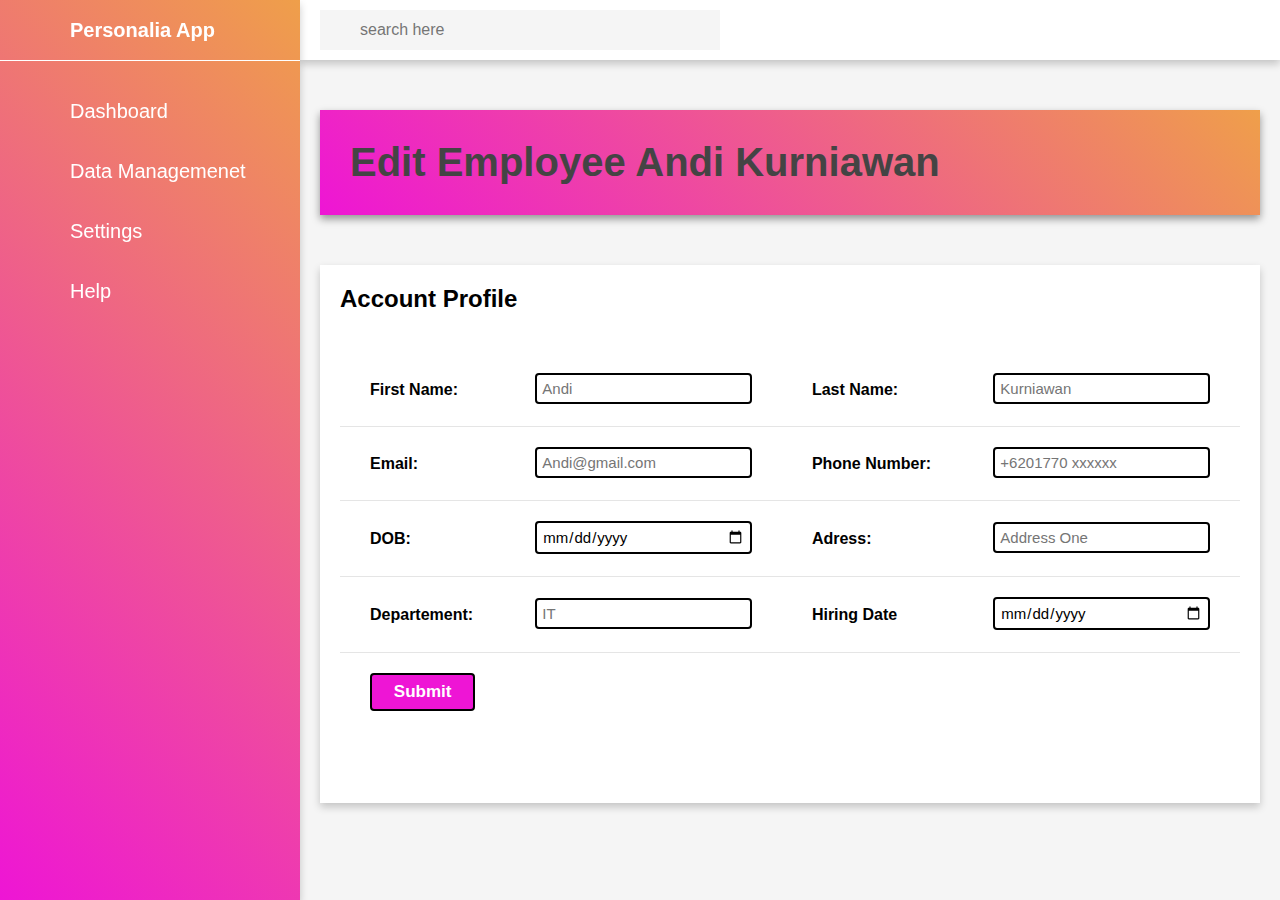
<file: Update1.html>
<!DOCTYPE html>
<html lang="en">

<head>
    <meta charset="UTF-8">
    <meta http-equiv="X-UA-Compatible" content="IE=edge">
    <meta name="viewport" content="width=device-width, initial-scale=1.0">
    <link rel="stylesheet" href="./css/createData.css">
    <link rel="stylesheet" href="https://pro.fontawesome.com/releases/v5.10.0/css/all.css" integrity="sha384-AYmEC3Yw5cVb3ZcuHtOA93w35dYTsvhLPVnYs9eStHfGJvOvKxVfELGroGkvsg+p" crossorigin="anonymous" />

    <title>Admin panel</title>
</head>

<body>
    <div class="container">
        <div class="sidebar">
            <ul>
                <li>
                    <a href="#">
                        <i class="fas fa-clinic-medical"></i>
                        <div class="title">Personalia App</div>
                    </a>
                </li>
                <li>
                    <a href="./home.html">
                        <i class="fas fa-th-large"></i>
                        <div class="title">Dashboard</div>
                    </a>
                </li>
                <li>
                    <a href="./dataManagement.html">
                        <i class="fas fa-puzzle-piece"></i>
                        <div class="title">Data Managemenet</div>
                    </a>
                </li>
                <li>
                    <a href="#">
                        <i class="fas fa-cog"></i>
                        <div class="title">Settings</div>
                    </a>
                </li>
                <li>
                    <a href="#">
                        <i class="fas fa-question"></i>
                        <div class="title">Help</div>
                    </a>
                </li>
            </ul>
        </div>
        <div class="main">
            <div class="top-bar">
                <div class="search">
                    <input type="text" name="search" placeholder="search here">
                    <label for="search"><i class="fas fa-search"></i></label>
                </div>
                <i class="fas fa-bell"></i>
            </div>
            <div class="cards">
                <div class="card">
                    <div class="card-content">
                        <div class="card-name">Edit Employee Andi Kurniawan</div>
                    </div>
                </div>
            </div>
            <div class="tables">
                <div class="last-attendance">
                    <div class="heading">
                        <h2>Account Profile</h2>
            
                    </div>
                    <table class="attendance">

                        <tbody>
                            <tr>
                                <td><b>First Name:</b></td>
                                <td><input type="text" placeholder="Andi"></td>
                                <td><b>Last Name: </b></td>
                                <td><input type="text" placeholder="Kurniawan"></td>
                            </tr>
                            <tr>
                                <td><b>Email:</b></td>
                                <td><input type="email" name="" id="" placeholder="Andi@gmail.com"></td>
                                <td><b>Phone Number: </b></td>
                                <td> <input type="tel" placeholder="+6201770 xxxxxx"></td>
                            </tr>
                            <tr>
                                <td><b>DOB: </b></td>
                                <td><input type="date" name="" id="" ></td>
                                <td><b>Adress:</b></td>
                                <td> <input type="text" placeholder="Address One">
                                </td>
                            </tr>
                            <tr>
                                <td><b>Departement:</b></td>
                                <td><input type="text" placeholder="IT"></td>
                                <td><b>Hiring Date</b></td>
                                <td> <input type="date" name="" id="">
                                </td>
                            </tr>

                            <tr>
                                <td><input type="submit" class="submit"></td>
                            </tr>
                        </tbody>
                    </table>
                </div>
            </div>
        </div>
    </div>
</body>
</html>
</file>
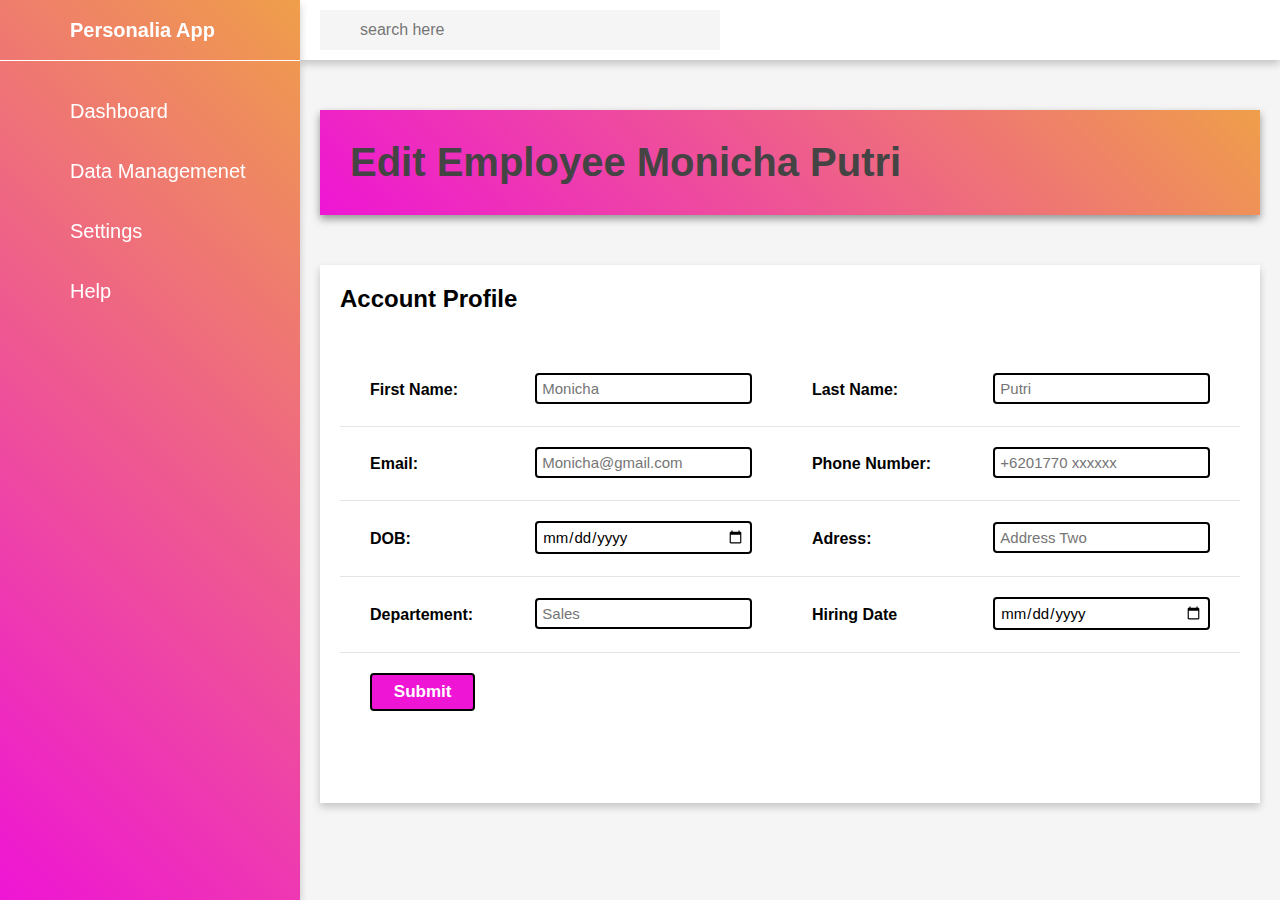
<file: update2.html>
<!DOCTYPE html>
<html lang="en">

<head>
    <meta charset="UTF-8">
    <meta http-equiv="X-UA-Compatible" content="IE=edge">
    <meta name="viewport" content="width=device-width, initial-scale=1.0">
    <link rel="stylesheet" href="./css/createData.css">
    <link rel="stylesheet" href="https://pro.fontawesome.com/releases/v5.10.0/css/all.css" integrity="sha384-AYmEC3Yw5cVb3ZcuHtOA93w35dYTsvhLPVnYs9eStHfGJvOvKxVfELGroGkvsg+p" crossorigin="anonymous" />

    <title>Admin panel</title>
</head>

<body>
    <div class="container">
        <div class="sidebar">
            <ul>
                <li>
                    <a href="#">
                        <i class="fas fa-clinic-medical"></i>
                        <div class="title">Personalia App</div>
                    </a>
                </li>
                <li>
                    <a href="./home.html">
                        <i class="fas fa-th-large"></i>
                        <div class="title">Dashboard</div>
                    </a>
                </li>
                <li>
                    <a href="./dataManagement.html">
                        <i class="fas fa-puzzle-piece"></i>
                        <div class="title">Data Managemenet</div>
                    </a>
                </li>
                <li>
                    <a href="#">
                        <i class="fas fa-cog"></i>
                        <div class="title">Settings</div>
                    </a>
                </li>
                <li>
                    <a href="#">
                        <i class="fas fa-question"></i>
                        <div class="title">Help</div>
                    </a>
                </li>
            </ul>
        </div>
        <div class="main">
            <div class="top-bar">
                <div class="search">
                    <input type="text" name="search" placeholder="search here">
                    <label for="search"><i class="fas fa-search"></i></label>
                </div>
                <i class="fas fa-bell"></i>
            </div>
            <div class="cards">
                <div class="card">
                    <div class="card-content">
                        <div class="card-name">Edit Employee Monicha Putri</div>
                    </div>
                </div>
            </div>
            <div class="tables">
                <div class="last-attendance">
                    <div class="heading">
                        <h2>Account Profile</h2>
            
                    </div>
                    <table class="attendance">

                        <tbody>
                            <tr>
                                <td><b>First Name:</b></td>
                                <td><input type="text" placeholder="Monicha"></td>
                                <td><b>Last Name: </b></td>
                                <td><input type="text" placeholder="Putri"></td>
                            </tr>
                            <tr>
                                <td><b>Email:</b></td>
                                <td><input type="email" name="" id="" placeholder="Monicha@gmail.com"></td>
                                <td><b>Phone Number: </b></td>
                                <td> <input type="tel" placeholder="+6201770 xxxxxx"></td>
                            </tr>
                            <tr>
                                <td><b>DOB: </b></td>
                                <td><input type="date" name="" id="" ></td>
                                <td><b>Adress:</b></td>
                                <td> <input type="text" placeholder="Address Two">
                                </td>
                            </tr>
                            <tr>
                                <td><b>Departement:</b></td>
                                <td><input type="text" placeholder="Sales"></td>
                                <td><b>Hiring Date</b></td>
                                <td> <input type="date" name="" id="">
                                </td>
                            </tr>

                            <tr>
                                <td><input type="submit" class="submit"></td>
                            </tr>
                        </tbody>
                    </table>
                </div>
            </div>
        </div>
    </div>
</body>
</html>
</file>
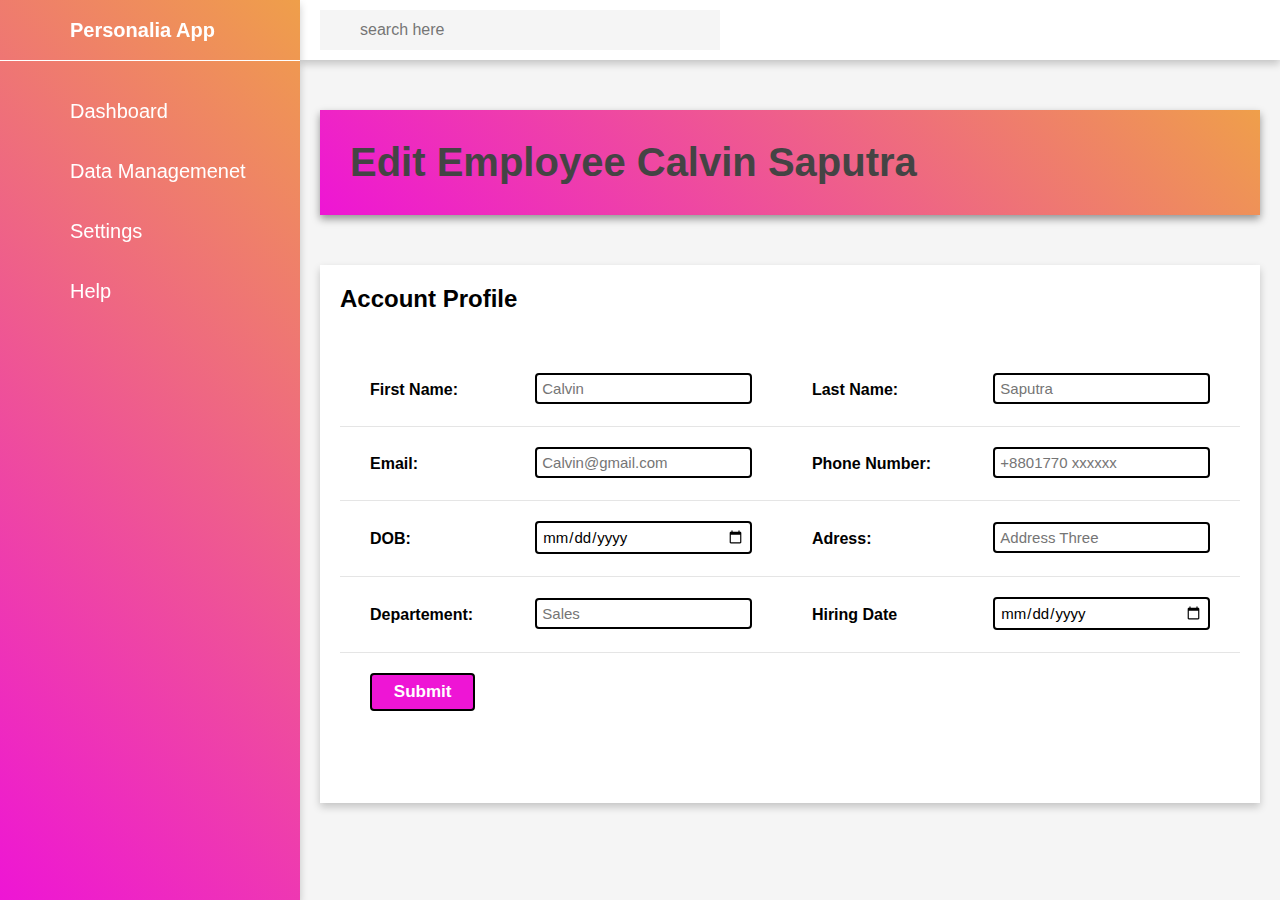
<file: Update3.html>
<!DOCTYPE html>
<html lang="en">

<head>
    <meta charset="UTF-8">
    <meta http-equiv="X-UA-Compatible" content="IE=edge">
    <meta name="viewport" content="width=device-width, initial-scale=1.0">
    <link rel="stylesheet" href="./css/createData.css">
    <link rel="stylesheet" href="https://pro.fontawesome.com/releases/v5.10.0/css/all.css" integrity="sha384-AYmEC3Yw5cVb3ZcuHtOA93w35dYTsvhLPVnYs9eStHfGJvOvKxVfELGroGkvsg+p" crossorigin="anonymous" />

    <title>Admin panel</title>
</head>

<body>
    <div class="container">
        <div class="sidebar">
            <ul>
                <li>
                    <a href="#">
                        <i class="fas fa-clinic-medical"></i>
                        <div class="title">Personalia App</div>
                    </a>
                </li>
                <li>
                    <a href="./home.html">
                        <i class="fas fa-th-large"></i>
                        <div class="title">Dashboard</div>
                    </a>
                </li>
                <li>
                    <a href="./dataManagement.html">
                        <i class="fas fa-puzzle-piece"></i>
                        <div class="title">Data Managemenet</div>
                    </a>
                </li>
                <li>
                    <a href="#">
                        <i class="fas fa-cog"></i>
                        <div class="title">Settings</div>
                    </a>
                </li>
                <li>
                    <a href="#">
                        <i class="fas fa-question"></i>
                        <div class="title">Help</div>
                    </a>
                </li>
            </ul>
        </div>
        <div class="main">
            <div class="top-bar">
                <div class="search">
                    <input type="text" name="search" placeholder="search here">
                    <label for="search"><i class="fas fa-search"></i></label>
                </div>
                <i class="fas fa-bell"></i>
            </div>
            <div class="cards">
                <div class="card">
                    <div class="card-content">
                        <div class="card-name">Edit Employee Calvin Saputra</div>
                    </div>
                </div>
            </div>
            <div class="tables">
                <div class="last-attendance">
                    <div class="heading">
                        <h2>Account Profile</h2>
            
                    </div>
                    <table class="attendance">

                        <tbody>
                            <tr>
                                <td><b>First Name:</b></td>
                                <td><input type="text" placeholder="Calvin"></td>
                                <td><b>Last Name: </b></td>
                                <td><input type="text" placeholder="Saputra"></td>
                            </tr>
                            <tr>
                                <td><b>Email:</b></td>
                                <td><input type="email" name="" id="" placeholder="Calvin@gmail.com"></td>
                                <td><b>Phone Number: </b></td>
                                <td> <input type="tel" placeholder="+8801770 xxxxxx"></td>
                            </tr>
                            <tr>
                                <td><b>DOB: </b></td>
                                <td><input type="date" name="" id="" ></td>
                                <td><b>Adress:</b></td>
                                <td> <input type="text" placeholder="Address Three">
                                </td>
                            </tr>
                            <tr>
                                <td><b>Departement:</b></td>
                                <td><input type="text" placeholder="Sales"></td>
                                <td><b>Hiring Date</b></td>
                                <td> <input type="date" name="" id="">
                                </td>
                            </tr>

                            <tr>
                                <td><input type="submit" class="submit"></td>
                            </tr>
                        </tbody>
                    </table>
                </div>
            </div>
        </div>
    </div>
</body>
</html>
</file>
<file: css/index.css>
*{
    margin: 0;
    padding: 0;
    box-sizing: border-box;
   
}

.wrapper{
    background-image: url(./Desain\ tanpa\ judul.jpg);
    background-repeat: no-repeat;
    background-size: 100% 100%;
}

.container{
     display: flex;
     align-items: center;
     justify-content: center;
    min-height: 100vh;
    margin: 0;
}

.register-box{
    background-color: white;
    border-radius: 5px;
    max-width: 350px;
    width: 100%;
    box-shadow: 0 2px 6px black;
    overflow: hidden;
    opacity: 0.9;
    
}

.form-top{
    width: 100%;
    padding: 15px 0;
    background-color: rgb(254, 250, 250);
    
}

.form-top h2{
    margin: 0;
    text-align: center;
}

.form-top h5{
    margin: 0;
    text-align: center;
}


.form{
    padding: 3px 35px;
    
}

.form-control{
    margin-bottom: 10px;
    padding-bottom: 20px;
    position: relative;
}


.form-control small{
    font-size: 12px;
}

.form-control input{
    border: 2px solid black;
    border-radius: 4px;
    display: block;
    padding: 10px;
    font-size: 15px;
    width: 100%;
    font-family: inherit;
    margin-bottom: 2px;
    
}

.form-control input:focus {
	outline: 0;
	border-color: #777;
}

.form-control.success input{
    border-color: green ;
}

.form-control.error input{
    border-color: red ;
}


.form-control select{
    border: 2px solid black;
    border-radius: 4px;
    display: block;
    padding: 10px;
    font-size: 15px;
    width: 100%;
    font-family: inherit;
}

.form-control.success select{
    border-color: green ;
}

.form-control.error select{
    border-color: red ;
}


.form-control small {
    color: red;
    position: absolute;
    bottom: 0;
    left: 0;
    visibility: hidden;
}

.form-control.error small {
    visibility: visible;
}

.form-control-agreement {
    display: block;
    padding: 5px;
    font-size: 15px;
    width: 100%;
    font-family: inherit;
}


.form input.submit{
    background-color: #ee15d5;
    border: 2px solid black;
    color: white;
    display: block;
    padding: 7px;
    width: 100%;
    font-family: inherit;
    font-size: 17px;
    font-weight: bold;
    border-radius: 4px;
    margin-top: 30px;
    margin-bottom: 10px;
}

.form input.submit:hover{
    background-color: white;
    color:  #ee15d5;
}

@media(max-width: 299px){
    .form-top{
        width: 100%;
        padding: 20px 80px;
        background-color: rgb(254, 250, 250);
    }

}

.form p{
    padding-top: 10px;
    text-align: center;
    margin-bottom: 5px;
}

.form p a{
 text-decoration: none;
 color: #ee15d5;
 text-align: center;
}

.form p a:hover{
    color: #9d2222;
   }
</file>
<file: css/createData.css>
* {
    margin: 0;
    padding: 0;
    box-sizing: border-box;
    font-family: 'Poppins', sans-serif;
}

body {
    overflow-x: hidden;
}

.container {
    position: relative;
    width: 100%;
}

.sidebar {
    position: fixed;
    width: 300px;
    height: 100%;
    background: linear-gradient(45deg, #ee15d5, #ef9f4a);
    overflow-x: hidden;
    box-shadow: 0 4px 8px 0 rgba(0, 0, 0, 0.2);
    z-index: 2;
}

.sidebar ul li {
    width: 100%;
    list-style: none;
}

.sidebar ul li:hover {
    background: #444;
}

.sidebar ul li:first-child {
    line-height: 60px;
    margin-bottom: 20px;
    font-weight: 600;
    border-bottom: 1px solid #fff;
}

.sidebar ul li:first-child:hover {
    background: none;
}

.sidebar ul li a {
    width: 100%;
    text-decoration: none;
    color: #fff;
    height: 60px;
    display: flex;
    align-items: center;
}

.sidebar ul li a i {
    min-width: 60px;
    font-size: 24px;
    text-align: center;
}

.sidebar .title {
    padding: 0 10px;
    font-size: 20px;
}

.main {
    position: absolute;
    width: calc(100% - 300px);
    min-height: 100vh;
    left: 300px;
    background: #f5f5f5;
}

.top-bar {
    position: fixed;
    height: 60px;
    width: calc(100% - 300px);
    background: #fff;
    display: grid;
    grid-template-columns: 10fr 0.4fr 1fr;
    grid-gap: 5px;
    align-items: center;
    color: #444;
    padding: 0 20px;
    box-shadow: 0 4px 8px 0 rgba(0, 0, 0, 0.2);
    z-index: 1;
}

.top-bar .search {
    position: relative;
    max-width: 400px;
}

.search input {
    width: 100%;
    min-width: 128px;
    height: 40px;
    padding: 0 40px;
    font-size: 16px;
    outline: none;
    border: none;
    background: #f5f5f5;
}

.search i {
    position: absolute;
    right: 15px;
    top: 10px;
    cursor: pointer;
}

.user {
    position: relative;
    width: 50px;
    height: 50px;
    
}

.cards {
    margin-top: 60px;
    width: 100%;
    padding: 50px 20px; 
    
}

.cards .card {
    background: linear-gradient(45deg, #ee15d5, #ef9f4a);
    padding: 30px;
    display: flex;
    align-items: center;
    justify-content: space-between;
    box-shadow: 0 4px 8px 0 rgba(0, 0, 0, 0.4);
}

.number {
    font-size: 35px;
    font-weight: 500;
    color: #fff;
    margin-bottom: 10px;
}

.card-name {
    color: #444;
    font-weight: 600;
    font-size: 40px;
}

.icon-box i {
    font-size: 45px;
    color: #444;
}

.tables {
    width: 100%;
    grid-template-columns: 2fr 1fr;
    grid-gap: 20px;
    align-items: self-start;
    padding: 0 20px 20px 20px;
    
}

.img-box-small {
    position: relative;
    width: 40px;
    height: 40px;
    border-radius: 50%;
    overflow: hidden;
}

.last-attendance {
    min-height: 350px;
    background: #fff;
    padding: 20px;
    box-shadow: 0 4px 8px 0 rgba(0, 0, 0, 0.2);
 
}


table {
    margin-top: 40px;
    margin-bottom: 50px;
    width: 100%;
    border-collapse: collapse;
}

thead td {
    font-weight: 600;
    color: #333;
}

table tr {
    border-bottom: 1px solid rgba(0, 0, 0, 0.1);
}

tr td input{
    border: 2px solid black;
    border-radius: 4px;
    display: block;
    padding: 5px;
    font-size: 15px;
    width: 100%;
    font-family: inherit;
    margin-bottom: 2px;
}

tr td input.submit{
    background-color: #ee15d5;
    border: 2px solid black;
    color: white;
    display: block;
    padding: 7px;
    width: 100%;
    font-family: inherit;
    font-size: 17px;
    font-weight: bold;
    border-radius: 4px;
}


tr td input.submit:hover{
    background-color: white;
    color:  #ee15d5;

}

table tbody tr:last-child {
    border-bottom: none;
}

td {
    padding: 20px 30px;

}

.last-attendance table tbody td:last-child {
    white-space: nowrap;
}





@media(max-width:1090px) {
    .sidebar {
        width: 60px;
    }
    .main {
        width: calc(100% - 60px);
        left: 60px;
    }
    .top-bar {
        width: calc(100% - 60px);
    }
}

@media(max-width:860px) {
    .cards {
        grid-template-columns: repeat(2, 1fr);
    }
    .tables {
        grid-template-columns: 1fr;
    }
}

@media(max-width:530px) {
    .cards {
        grid-template-columns: 1fr;
    }
    .last-attendance td:nth-child(3) {
        display: none;
    }
}

@media(max-width:420px) {
    .last-attendance,
    .last-update {
        font-size: 70%;
        padding: 10px;
        min-height: 200px;
    }
    .cards,
    .tables {
        padding: 10px;
    }
    .search input {
        padding: 0 10px;
    }
    .user {
        width: 40px;
        height: 40px;
    }
}
</file>
<file: css/datamanagement.css>
* {
    margin: 0;
    padding: 0;
    box-sizing: border-box;
    font-family: 'Poppins', sans-serif;
}

body {
    overflow-x: hidden;
}

.container {
    position: relative;
    width: 100%;
}

.sidebar {
    position: fixed;
    width: 300px;
    height: 100%;
    background: linear-gradient(45deg, #ee15d5, #ef9f4a);
    overflow-x: hidden;
    box-shadow: 0 4px 8px 0 rgba(0, 0, 0, 0.2);
    z-index: 2;
}

.sidebar ul li {
    width: 100%;
    list-style: none;
}

.sidebar ul li:hover {
    background: #444;
}

.sidebar ul li:first-child {
    line-height: 60px;
    margin-bottom: 20px;
    font-weight: 600;
    border-bottom: 1px solid #fff;
}

.sidebar ul li:first-child:hover {
    background: none;
}

.sidebar ul li a {
    width: 100%;
    text-decoration: none;
    color: #fff;
    height: 60px;
    display: flex;
    align-items: center;
}

.sidebar ul li a i {
    min-width: 60px;
    font-size: 24px;
    text-align: center;
}

.sidebar .title {
    padding: 0 10px;
    font-size: 20px;
}

.main {
    position: absolute;
    width: calc(100% - 300px);
    min-height: 100vh;
    left: 300px;
    background: #f5f5f5;
}

.top-bar {
    position: fixed;
    height: 60px;
    width: calc(100% - 300px);
    background: #fff;
    display: grid;
    grid-template-columns: 10fr 0.4fr 1fr;
    grid-gap: 5px;
    align-items: center;
    color: #444;
    padding: 0 20px;
    box-shadow: 0 4px 8px 0 rgba(0, 0, 0, 0.2);
    z-index: 1;
}

.top-bar .search {
    position: relative;
    max-width: 400px;
}

.search input {
    width: 100%;
    min-width: 128px;
    height: 40px;
    padding: 0 40px;
    font-size: 16px;
    outline: none;
    border: none;
    background: #f5f5f5;
}

.search i {
    position: absolute;
    right: 15px;
    top: 10px;
    cursor: pointer;
}

.user {
    position: relative;
    width: 50px;
    height: 50px;
}


.cards {
    margin-top: 60px;
    width: 100%;
    padding: 35px 20px;
    display: grid;
    grid-template-columns: repeat(4, 1fr);
    grid-gap: 20px;
    display: flex;
    flex-direction: column;
}

.cards .card {
    padding: 30px 0;
    display: flex;
    align-items: center;
    justify-content: space-between;

}


.cards .card a {
    background: linear-gradient(45deg, #ee15d5, #ef9f4a);
    padding: 8px;
    display: flex;
    align-items: center;
    justify-content: space-between;
    box-shadow: 0 4px 8px 0 rgba(0, 0, 0, 0.4);
    text-decoration: none;
    color: #fff;
    font-weight: bold;
}

.cards .card a:hover {
    background: linear-gradient(45deg, #ee15d5, #ef9f4a);
    color: rgb(26, 24, 24);
    transition: 0.5 ease-in;
}

.cards .card h1{
    text-align: left;
}

.last-attendance {
    max-width: 900px;
    width: 100%;
    margin: 25px auto;
    padding: 15px;
    background-color: #fff;
    box-shadow: 0 2px 20px #0001, 0 1px 6px #0001;
    border-radius: 5px;
    overflow-x: auto;
 
}

.form_control {
    border: 1px solid #0002;
    background-color: transparent;
    outline: none;
    padding: 8px 12px;
    width: 100%;
    color: #333;
    margin-bottom: 15px;
}
.form_control::placeholder {
    color: inherit;
    opacity: 0.5;
}
.form_control:is(:hover, :focus) {
    box-shadow: inset 0 1px 6px #0002;
    border-radius: 5px;
}
.success {
    background-color: #24b96f !important;
}
.warning {
    background-color: #ebba33 !important;
}
.primary {
    background-color: #259dff !important;
}
.secondery {
    background-color: #00bcd4 !important;
}
.danger {
    background-color: #ff5722 !important;
}
.action_btn {
    display: inline-flex;
    align-items: center;
}
.action_btn>* {
    border: none;
    outline: none;
    color: #fff;
    text-decoration: none;
    display: inline-block;
    padding: 8px 14px;
    position: relative;
    transition: 0.3s ease-in-out;
}
.action_btn>*+* {
    border-left: 1px solid #0003;
}
.action_btn>*:hover {
    filter: hue-rotate(-20deg) brightness(0.97);
    transform: scale(1.05);
    border-color: transparent;
    box-shadow: 0 2px 10px #0004;
    border-radius: 4px;
}
.action_btn>*:active {
    transform: scale(1);
    box-shadow: 0 2px 5px #0004;
}
._table {
    width: 100%;
    border-collapse: collapse;
}
._table :is(th, td) {
    border: 1px solid #0002;
    padding: 8px 10px;
}
._table th {
    position: relative;
    user-select: none;
}
._table th:hover {
    background-color: #0001;
    cursor: pointer;
}
._table th::after {
    content: '\25b4';
    position: absolute;
    right: 10px;
    font-size: inherit;
    transform-origin: center;
    transform: rotate(180deg);
}
._table th.asc {
    background-color: #0001;
}
._table th.asc::after {
    transform: rotate(0deg);
}

media(max-width:1090px) {
    .sidebar {
        width: 60px;
    }
    .main {
        width: calc(100% - 60px);
        left: 60px;
    }
    .top-bar {
        width: calc(100% - 60px);
    }
}

@media(max-width:860px) {
    .cards {
        grid-template-columns: repeat(2, 1fr);
    }
    .tables {
        grid-template-columns: 1fr;
    }
}

@media(max-width:530px) {
    .cards {
        grid-template-columns: 1fr;
    }
    .last-attendance td:nth-child(3) {
        display: none;
    }
}

@media(max-width:420px) {
    .last-attendance {
        font-size: 70%;
        padding: 10px;
        min-height: 200px;
    }
    .cards,
    .tables {
        padding: 10px;
    }
    .search input {
        padding: 0 10px;
    }
    .user {
        width: 40px;
        height: 40px;
    }
}
</file>
<file: css/styles.css>
* {
    margin: 0;
    padding: 0;
    box-sizing: border-box;
    font-family: 'Poppins', sans-serif;
}

body {
    overflow-x: hidden;
}

.container {
    position: relative;
    width: 100%;
}

.sidebar {
    position: fixed;
    width: 300px;
    height: 100%;
    background: linear-gradient(45deg, #ee15d5, #ef9f4a);
    overflow-x: hidden;
    box-shadow: 0 4px 8px 0 rgba(0, 0, 0, 0.2);
    z-index: 2;
}

.sidebar ul li {
    width: 100%;
    list-style: none;
}

.sidebar ul li:hover {
    background: #444;
}

.sidebar ul li:first-child {
    line-height: 60px;
    margin-bottom: 20px;
    font-weight: 600;
    border-bottom: 1px solid #fff;
}

.sidebar ul li:first-child:hover {
    background: none;
}

.sidebar ul li a {
    width: 100%;
    text-decoration: none;
    color: #fff;
    height: 60px;
    display: flex;
    align-items: center;
}

.sidebar ul li a i {
    min-width: 60px;
    font-size: 24px;
    text-align: center;
}

.sidebar .title {
    padding: 0 10px;
    font-size: 20px;
}

.main {
    position: absolute;
    width: calc(100% - 300px);
    min-height: 100vh;
    left: 300px;
    background: #f5f5f5;
}

.top-bar {
    position: fixed;
    height: 60px;
    width: calc(100% - 300px);
    background: #fff;
    display: grid;
    grid-template-columns: 10fr 0.4fr 1fr;
    grid-gap: 5px;
    align-items: center;
    color: #444;
    padding: 0 20px;
    box-shadow: 0 4px 8px 0 rgba(0, 0, 0, 0.2);
    z-index: 1;
}

.top-bar .search {
    position: relative;
    max-width: 400px;
}

.search input {
    width: 100%;
    min-width: 128px;
    height: 40px;
    padding: 0 40px;
    font-size: 16px;
    outline: none;
    border: none;
    background: #f5f5f5;
}

.search i {
    position: absolute;
    right: 15px;
    top: 10px;
    cursor: pointer;
}

.user {
    position: relative;
    width: 50px;
    height: 50px;
}

.cards {
    margin-top: 60px;
    width: 100%;
    padding: 35px 20px;
    display: grid;
    grid-template-columns: repeat(4, 1fr);
    grid-gap: 20px;
}

.cards .card {
    background: linear-gradient(45deg, #ee15d5, #ef9f4a);
    padding: 20px;
    display: flex;
    align-items: center;
    justify-content: space-between;
    box-shadow: 0 4px 8px 0 rgba(0, 0, 0, 0.4);
}

.number {
    font-size: 35px;
    font-weight: 500;
    color: #fff;
}

.card-name {
    color: #444;
    font-weight: 600;
}

.icon-box i {
    font-size: 45px;
    color: #444;
}

.tables {
    width: 100%;
    display: grid;
    grid-template-columns: 2fr 1fr;
    grid-gap: 20px;
    align-items: self-start;
    padding: 0 20px 20px 20px;
}

.img-box-small {
    position: relative;
    width: 40px;
    height: 40px;
    border-radius: 50%;
    overflow: hidden;
}

.last-attendance,
.last-update {
    min-height: 350px;
    background: #fff;
    padding: 20px;
    box-shadow: 0 4px 8px 0 rgba(0, 0, 0, 0.2);
}

.heading {
    display: flex;
    align-items: center;
    justify-content: space-between;
    color: #444;
}

.btn {
    padding: 5px 10px;
    background: linear-gradient(45deg, #47cebe, #ef4a82);
    color: #fff;
    text-decoration: none;
    text-align: center;
}

table {
    margin-top: 10px;
    width: 100%;
    border-collapse: collapse;
}

thead td {
    font-weight: 600;
    color: #333;
}

table tr {
    border-bottom: 1px solid rgba(0, 0, 0, 0.1);
}

tbody tr:hover {
    background: #444;
    color: #fff;
}

table tbody tr:last-child {
    border-bottom: none;
}

td {
    padding: 9px 5px;
}

td i {
    padding: 7px;
    color: #fff;
    border-radius: 50px;
}

.last-attendance table tbody td:last-child {
    white-space: nowrap;
}

.fa-eye {
    background: #32bea6;
}

.fa-edit {
    background: #63b4f4;
}

.fa-trash-alt {
    background: #ed5564;
}

@media(max-width:1090px) {
    .sidebar {
        width: 60px;
    }
    .main {
        width: calc(100% - 60px);
        left: 60px;
    }
    .top-bar {
        width: calc(100% - 60px);
    }
}

@media(max-width:860px) {
    .cards {
        grid-template-columns: repeat(2, 1fr);
    }
    .tables {
        grid-template-columns: 1fr;
    }
}

@media(max-width:530px) {
    .cards {
        grid-template-columns: 1fr;
    }
    .last-attendance td:nth-child(3) {
        display: none;
    }
}

@media(max-width:420px) {
    .last-attendance,
    .last-update {
        font-size: 70%;
        padding: 10px;
        min-height: 200px;
    }
    .cards,
    .tables {
        padding: 10px;
    }
    .search input {
        padding: 0 10px;
    }
    .user {
        width: 40px;
        height: 40px;
    }
}
</file>
<file: css/profile.css>
* {
    margin: 0;
    padding: 0;
    box-sizing: border-box;
    font-family: 'Poppins', sans-serif;
}

body {
    overflow-x: hidden;
}

.container {
    position: relative;
    width: 100%;
}

.sidebar {
    position: fixed;
    width: 300px;
    height: 100%;
    background: linear-gradient(45deg, #ee15d5, #ef9f4a);
    overflow-x: hidden;
    box-shadow: 0 4px 8px 0 rgba(0, 0, 0, 0.2);
    z-index: 2;
}

.sidebar ul li {
    width: 100%;
    list-style: none;
}

.sidebar ul li:hover {
    background: #444;
}

.sidebar ul li:first-child {
    line-height: 60px;
    margin-bottom: 20px;
    font-weight: 600;
    border-bottom: 1px solid #fff;
}

.sidebar ul li:first-child:hover {
    background: none;
}

.sidebar ul li a {
    width: 100%;
    text-decoration: none;
    color: #fff;
    height: 60px;
    display: flex;
    align-items: center;
}

.sidebar ul li a i {
    min-width: 60px;
    font-size: 24px;
    text-align: center;
}

.sidebar .title {
    padding: 0 10px;
    font-size: 20px;
}

.main {
    position: absolute;
    width: calc(100% - 300px);
    min-height: 100vh;
    left: 300px;
    background: #f5f5f5;
}

.top-bar {
    position: fixed;
    height: 60px;
    width: calc(100% - 300px);
    background: #fff;
    display: grid;
    grid-template-columns: 10fr 0.4fr 1fr;
    grid-gap: 5px;
    align-items: center;
    color: #444;
    padding: 0 20px;
    box-shadow: 0 4px 8px 0 rgba(0, 0, 0, 0.2);
    z-index: 1;
}

.top-bar .search {
    position: relative;
    max-width: 400px;
}

.search input {
    width: 100%;
    min-width: 128px;
    height: 40px;
    padding: 0 40px;
    font-size: 16px;
    outline: none;
    border: none;
    background: #f5f5f5;
}

.search i {
    position: absolute;
    right: 15px;
    top: 10px;
    cursor: pointer;
}

.user {
    position: relative;
    width: 50px;
    height: 50px;
    
}

.cards {
    margin-top: 60px;
    width: 100%;
    padding: 50px 20px; 
    
}

.cards .card {
    background: linear-gradient(45deg, #ee15d5, #ef9f4a);
    padding: 30px;
    display: flex;
    align-items: center;
    justify-content: space-between;
    box-shadow: 0 4px 8px 0 rgba(0, 0, 0, 0.4);
}

.number {
    font-size: 35px;
    font-weight: 500;
    color: #fff;
    margin-bottom: 10px;
}

.card-name {
    color: #444;
    font-weight: 600;
    font-size: 40px;
}

.icon-box i {
    font-size: 45px;
    color: #444;
}

.tables {
    width: 100%;
    grid-template-columns: 2fr 1fr;
    grid-gap: 20px;
    align-items: self-start;
    padding: 0 20px 20px 20px;
    
}

.img-box-small {
    position: relative;
    width: 40px;
    height: 40px;
    border-radius: 50%;
    overflow: hidden;
}

.last-attendance {
    min-height: 350px;
    background: #fff;
    padding: 20px;
    box-shadow: 0 4px 8px 0 rgba(0, 0, 0, 0.2);
 
}


table {
    margin-top: 40px;
    margin-bottom: 50px;
    width: 100%;
    border-collapse: collapse;
}

thead td {
    font-weight: 600;
    color: #333;
}

table tr {
    border-bottom: 1px solid rgba(0, 0, 0, 0.1);
}


table tbody tr:last-child {
    border-bottom: none;
}

td {
    padding: 20px 30px;

}

.last-attendance table tbody td:last-child {
    white-space: nowrap;
}


@media(max-width:1090px) {
    .sidebar {
        width: 60px;
    }
    .main {
        width: calc(100% - 60px);
        left: 60px;
    }
    .top-bar {
        width: calc(100% - 60px);
    }
}

@media(max-width:860px) {
    .cards {
        grid-template-columns: repeat(2, 1fr);
    }
    .tables {
        grid-template-columns: 1fr;
    }
}

@media(max-width:530px) {
    .cards {
        grid-template-columns: 1fr;
    }
    .last-attendance td:nth-child(3) {
        display: none;
    }
}

@media(max-width:420px) {
    .last-attendance,
    .last-update {
        font-size: 70%;
        padding: 10px;
        min-height: 200px;
    }
    .cards,
    .tables {
        padding: 10px;
    }
    .search input {
        padding: 0 10px;
    }
    .user {
        width: 40px;
        height: 40px;
    }
}
</file>
<file: css/register.css>
*{
    margin: 0;
    padding: 0;
    box-sizing: border-box;
   
}

.wrapper{
    background-image: url(./Desain\ tanpa\ judul.jpg);
    background-repeat: no-repeat;
    background-size: 100% 100%;
}

.container{
     display: flex;
     align-items: center;
     justify-content: center;
    min-height: 100vh;
    margin: 0;
}

.register-box{
    background-color: white;
    border-radius: 5px;
    max-width: 350px;
    width: 100%;
    box-shadow: 0 2px 6px black;
    overflow: hidden;
    opacity: 0.9;
    
}

.form-top{
    width: 100%;
    padding: 10px 0;
    background-color: rgb(254, 250, 250);
    
}

.form-top h2{
    margin: 0;
    text-align: center;
}

.form-top h5{
    margin: 0;
    text-align: center;
}


.form{
    padding: 3px 35px;

    
}

.form-control{
    margin-bottom: 5px;
    padding-bottom: 15px;
    position: relative;
}


.form-control small{
    font-size: 9px;
}

.form-control input{
    border: 2px solid black;
    border-radius: 4px;
    display: block;
    padding: 5px;
    font-size: 15px;
    width: 100%;
    font-family: inherit;
    margin-bottom: 2px;
    
}

.form-control input:focus {
	outline: 0;
	border-color: #777;
}

.form-control.success input{
    border-color: green ;
}

.form-control.error input{
    border-color: red ;
}


.form-control select{
    border: 2px solid black;
    border-radius: 4px;
    display: block;
    padding: 10px;
    font-size: 15px;
    width: 100%;
    font-family: inherit;
}

.form-control.success select{
    border-color: green ;
}

.form-control.error select{
    border-color: red ;
}


.form-control small {
    color: red;
    position: absolute;
    bottom: 0;
    left: 0;
    visibility: hidden;
}

.form-control.error small {
    visibility: visible;
}

.form-control-agreement {
    display: block;
    padding: 5px;
    font-size: 15px;
    width: 100%;
    font-family: inherit;
}

.form-control-agreement a {
    text-decoration: none;
    color: #ee15d5;
    font-size: 12px;
}

.form-control-agreement a:hover {
    color: #9d2222;
    
}

.form-control-agreement label {
    display: inline-block;
    margin-top: 5px;
    margin-bottom: 5px;
}


.form input.submit{
    background-color: #ee15d5;
    border: 2px solid black;
    color: white;
    display: block;
    padding: 7px;
    width: 100%;
    font-family: inherit;
    font-size: 17px;
    font-weight: bold;
    border-radius: 4px;
}

.form input.submit:hover{
    background-color: white;
    color:  #ee15d5;
}

@media(max-width: 299px){
    .form-top{
        width: 100%;
        padding: 20px 80px;
        background-color: rgb(254, 250, 250);
    }

}

.form p{
    padding-top: 10px;
    text-align: center;

}

.form p a{
 text-decoration: none;
 color: #ee15d5;
 text-align: center;
}

.form p a:hover{
    color: #9d2222;
   }
</file>
